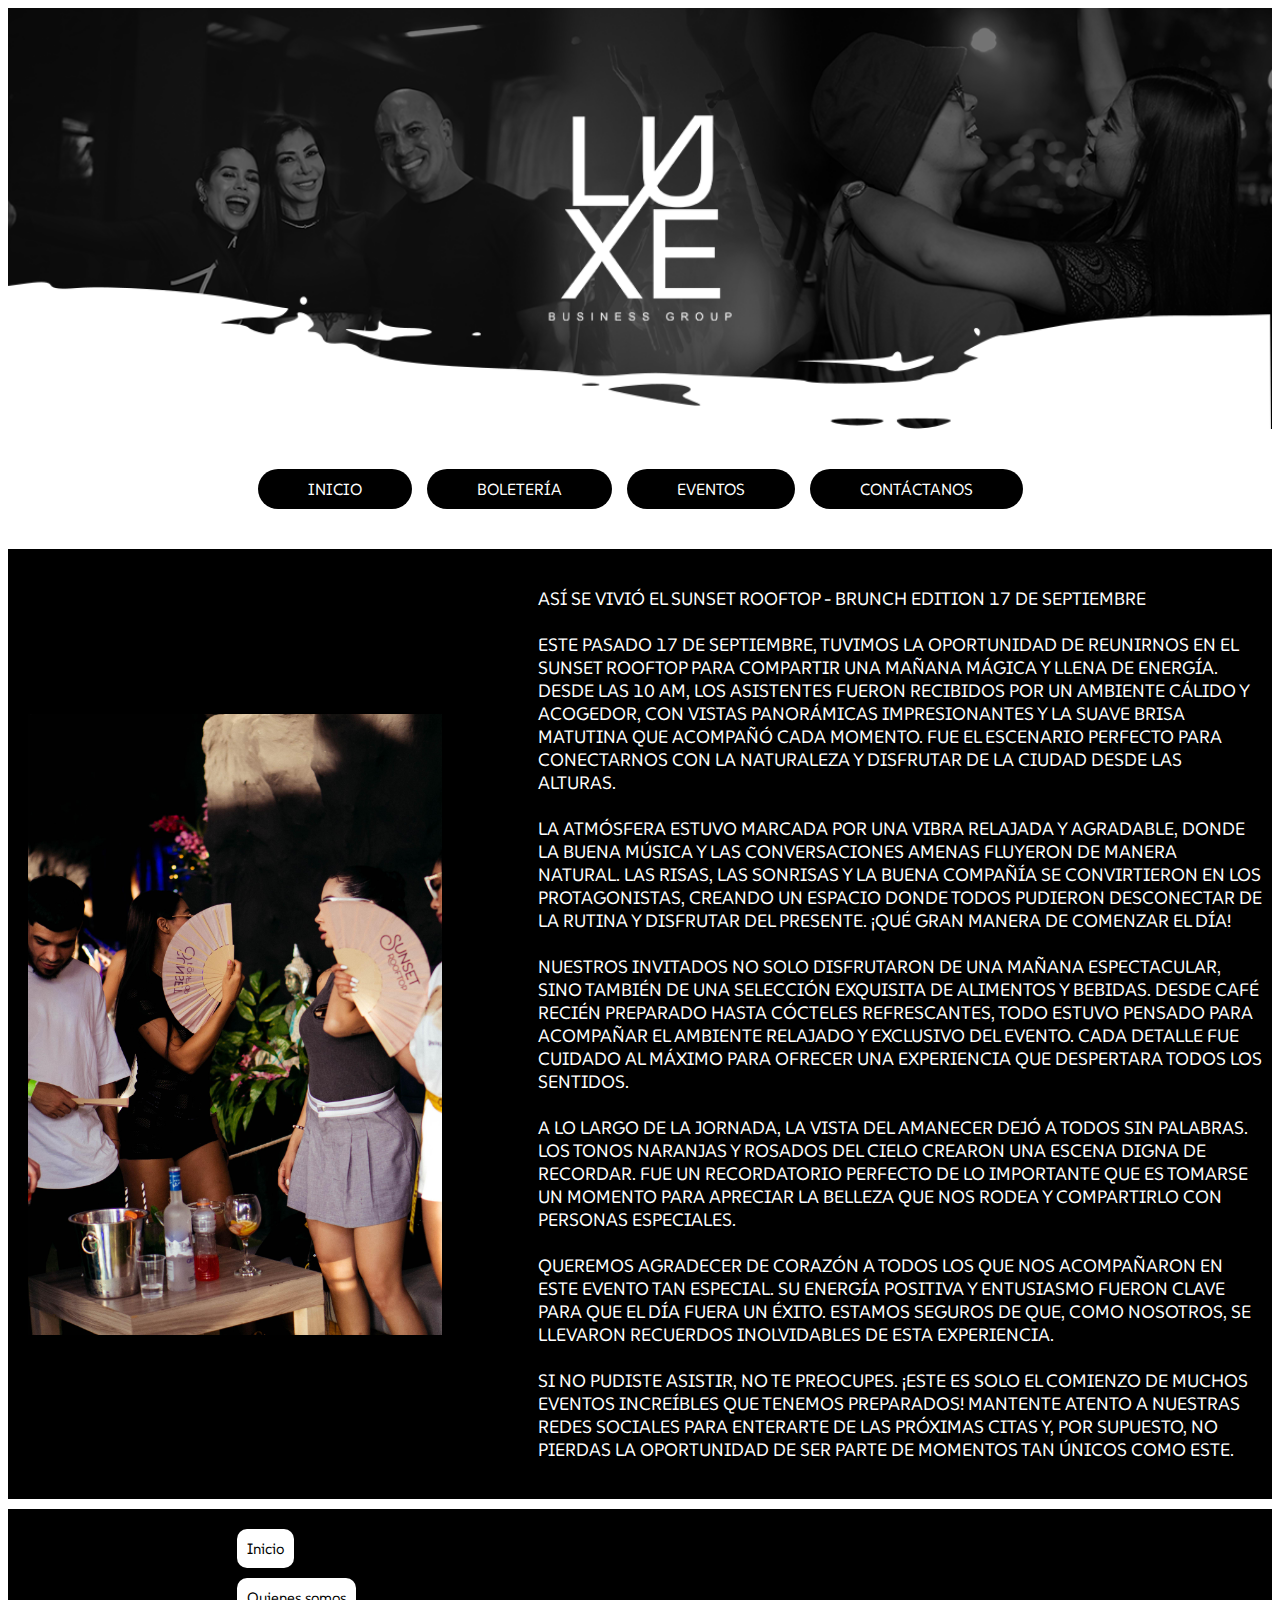
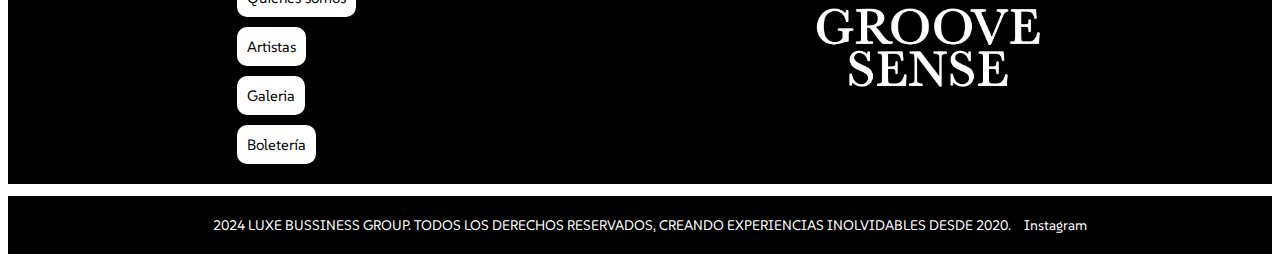
<file: articulo1.html>
<!DOCTYPE html>
<html lang="es">

<head>
    <meta charset="UTF-8">
    <meta name="viewport" content="width=device-width, initial-scale=1.0">
    <meta http-equiv="X-UA-Compatible" content="IE=edge">
    <link rel="icon" type="image/png" href="../images/grooven.png"> <!-- ESTO ES PARA PONER ICONO EN LA PESTAÑA -->
    <link rel="stylesheet" href="../css/styles.css"> <!-- ESTO ES PARA ENLAZAR LA HOJA DE ESTILOS AL HTML -->
    <title>LUXE</title>
</head>

<body>
    <div class="poster">
        <img src="../images/header.png" alt="...">
    </div>

    <nav class="menu">
        <a href="index.html">INICIO</a>   
        <a href="ventaEntradas.html">BOLETERÍA</a>         
        <a href="eventos.html">EVENTOS</a>                
        <a href="contacto.html">CONTÁCTANOS</a>        
    </nav>

    <div class="primero">
        <section>
            <div class="images">
                <img class="img-art" src="../images/art1.jpg" alt="">                
            </div>
            <div>
            <p>
                Así se vivió el Sunset Rooftop - Brunch Edition 17 de septiembre
                <br>
                <br>
                Este pasado 17 de septiembre, tuvimos la oportunidad de reunirnos en el
                Sunset Rooftop para compartir una mañana mágica y llena de energía. Desde
                las 10 am, los asistentes fueron recibidos por un ambiente cálido y acogedor,
                con vistas panorámicas impresionantes y la suave brisa matutina que acompañó
                cada momento. Fue el escenario perfecto para conectarnos con la naturaleza y
                disfrutar de la ciudad desde las alturas.
                <br>
                <br>
                La atmósfera estuvo marcada por una vibra relajada y agradable, donde la
                buena música y las conversaciones amenas fluyeron de manera natural.
                Las risas, las sonrisas y la buena compañía se convirtieron en los protagonistas,
                creando un espacio donde todos pudieron desconectar de la rutina y disfrutar del
                presente. ¡Qué gran manera de comenzar el día!
                <br>
                <br>
                Nuestros invitados no solo disfrutaron de una mañana espectacular, sino también
                de una selección exquisita de alimentos y bebidas. Desde café recién preparado
                hasta cócteles refrescantes, todo estuvo pensado para acompañar el ambiente
                relajado y exclusivo del evento. Cada detalle fue cuidado al máximo para ofrecer
                una experiencia que despertara todos los sentidos.
                <br>
                <br>
                A lo largo de la jornada, la vista del amanecer dejó a todos sin palabras.
                Los tonos naranjas y rosados del cielo crearon una escena digna de recordar.
                Fue un recordatorio perfecto de lo importante que es tomarse un momento para
                apreciar la belleza que nos rodea y compartirlo con personas especiales.
                <br>
                <br>
                Queremos agradecer de corazón a todos los que nos acompañaron en este evento
                tan especial. Su energía positiva y entusiasmo fueron clave para que el día
                fuera un éxito. Estamos seguros de que, como nosotros, se llevaron recuerdos
                inolvidables de esta experiencia.
                <br>
                <br>
                Si no pudiste asistir, no te preocupes. ¡Este es solo el comienzo de muchos
                eventos increíbles que tenemos preparados! Mantente atento a nuestras redes
                sociales para enterarte de las próximas citas y, por supuesto, no pierdas la
                oportunidad de ser parte de momentos tan únicos como este.
            </p>
        </section>
    </div>

    <footer class="top">
        <img src="../images/groove.png" alt="" />
        <div class="links">
            <div class="info">
                <a href="index.html" class="one">Inicio</a>
                <a href="quienes.html" class="two">Quienes somos</a>
                <a href="artistas.html" class="two">Artistas</a>
                <a href="galeria.html" class="one">Galeria</a>
                <a href="ventaEntradas.html" class="one">Boletería</a>
            </div>
        </div>
    </footer>

    <footer class="bottom">
        <div class="legal">
            <span>2024 LUXE BUSSINESS GROUP. TODOS LOS DERECHOS RESERVADOS, CREANDO EXPERIENCIAS INOLVIDABLES DESDE
                2020. </span>
            <a href=""><span>Instagram</span></a>
        </div>
    </footer>
</body>

</html>
</file>
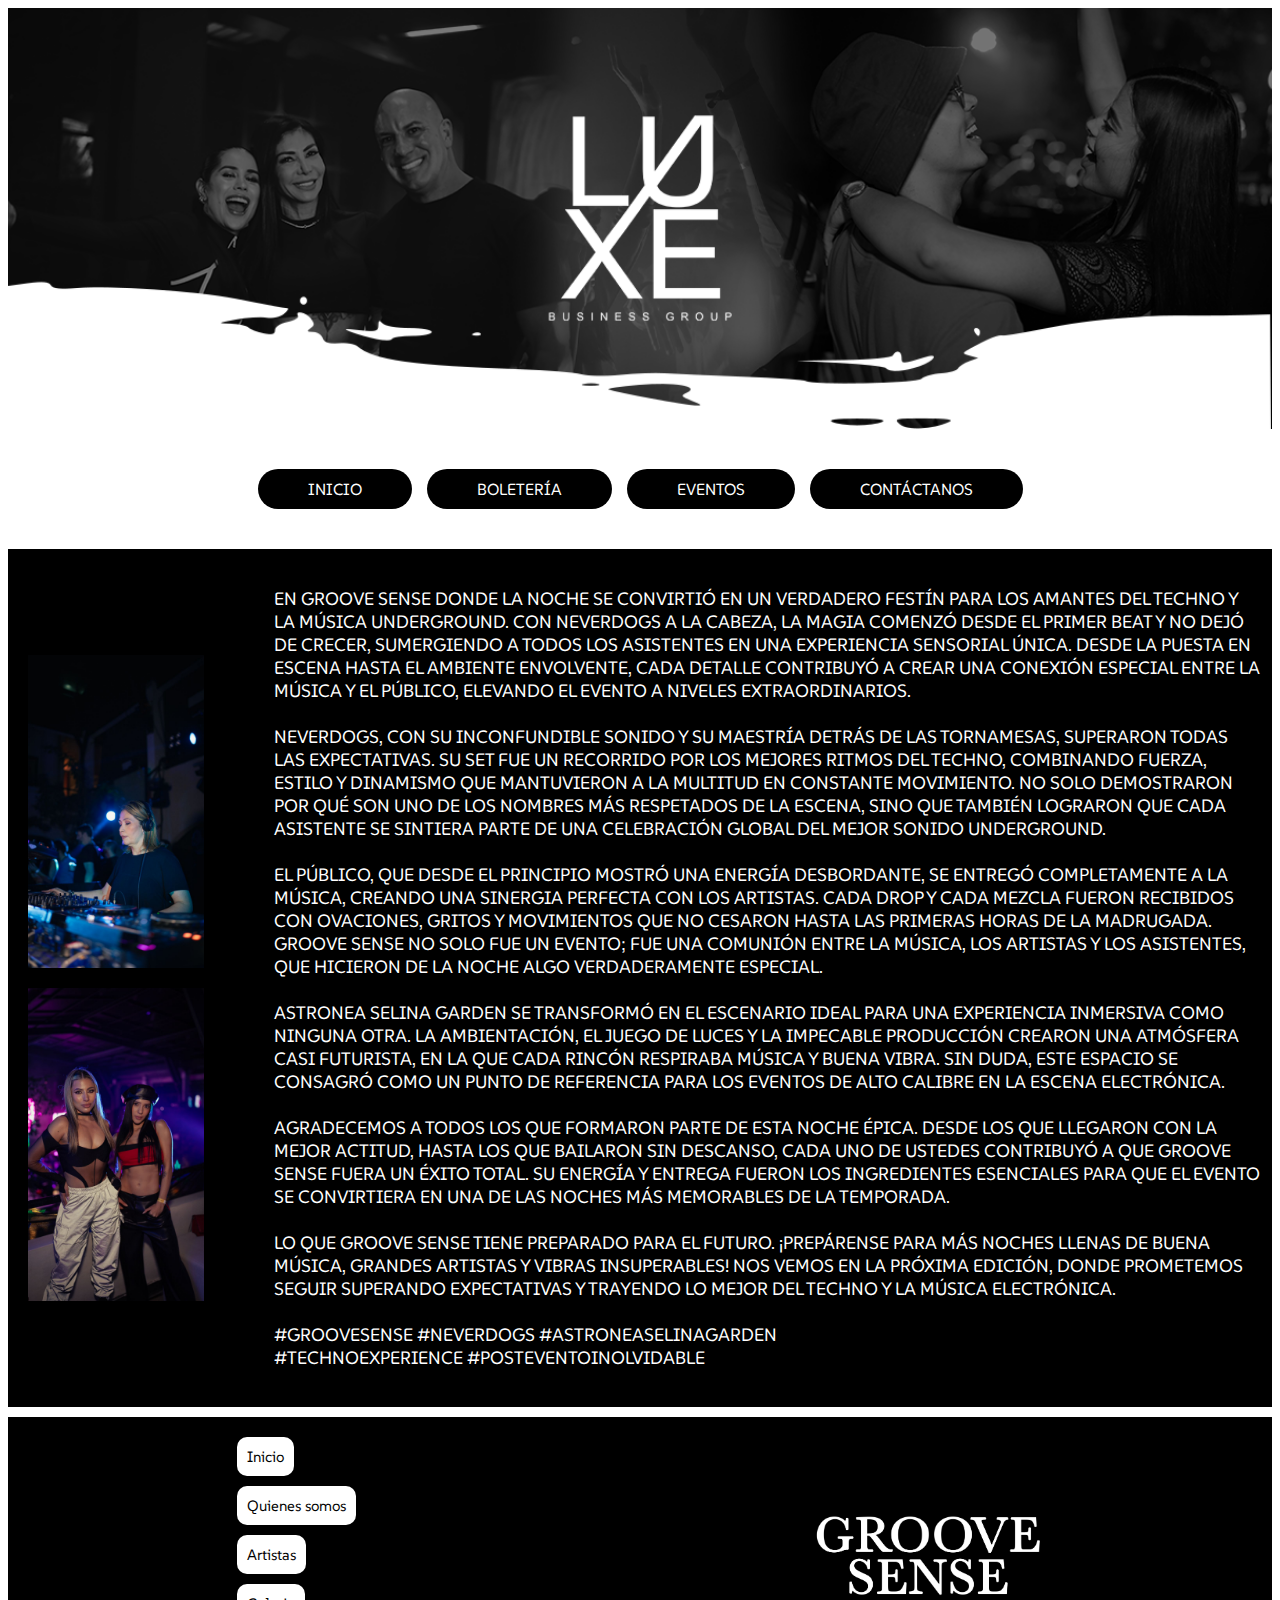
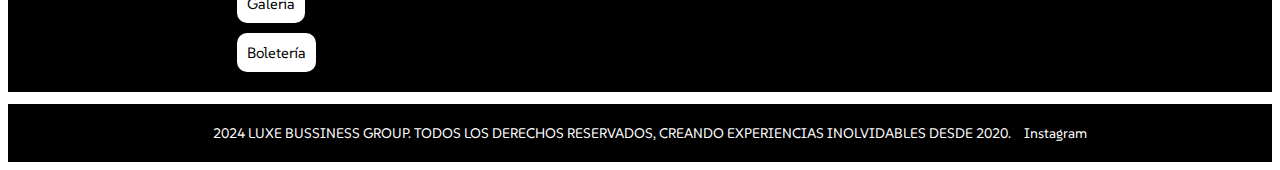
<file: articulo2.html>
<!DOCTYPE html>
<html lang="es">

<head>
    <meta charset="UTF-8">
    <meta name="viewport" content="width=device-width, initial-scale=1.0">
    <meta http-equiv="X-UA-Compatible" content="IE=edge">
    <link rel="icon" type="image/png" href="../images/grooven.png"> <!-- ESTO ES PARA PONER ICONO EN LA PESTAÑA -->
    <link rel="stylesheet" href="../css/styles.css"> <!-- ESTO ES PARA ENLAZAR LA HOJA DE ESTILOS AL HTML -->
    <title>LUXE</title>
</head>

<body>
    <div class="poster">
        <img src="../images/header.png" alt="...">
    </div>
    
    <nav class="menu">
        <a href="index.html">INICIO</a>   
        <a href="ventaEntradas.html">BOLETERÍA</a>             
        <a href="eventos.html">EVENTOS</a>                
        <a href="contacto.html">CONTÁCTANOS</a>        
    </nav>

    <div class="primero">
        <section>
            <div class="images">
                <img class="img-art" src="../images/art2.jpg" alt="">
                <img class="img-art" src="../images/art22.jpg" alt="">
            </div>
            <div>
            <p>                
                En Groove Sense donde la noche se convirtió en un verdadero festín para los
                amantes del techno y la música underground. Con NEVERDOGS a la cabeza, la
                magia comenzó desde el primer beat y no dejó de crecer, sumergiendo a todos
                los asistentes en una experiencia sensorial única. Desde la puesta en escena
                hasta el ambiente envolvente, cada detalle contribuyó a crear una conexión
                especial entre la música y el público, elevando el evento a niveles extraordinarios.
                <br />
                <br />
                NEVERDOGS, con su inconfundible sonido y su maestría detrás de las tornamesas,
                superaron todas las expectativas. Su set fue un recorrido por los mejores ritmos
                del techno, combinando fuerza, estilo y dinamismo que mantuvieron a la multitud
                en constante movimiento. No solo demostraron por qué son uno de los nombres más
                respetados de la escena, sino que también lograron que cada asistente se sintiera
                parte de una celebración global del mejor sonido underground.
                <br />
                <br />
                El público, que desde el principio mostró una energía desbordante, se entregó
                completamente a la música, creando una sinergia perfecta con los artistas. Cada
                drop y cada mezcla fueron recibidos con ovaciones, gritos y movimientos que no
                cesaron hasta las primeras horas de la madrugada. Groove Sense no solo fue un
                evento; fue una comunión entre la música, los artistas y los asistentes, que
                hicieron de la noche algo verdaderamente especial.
                <br />
                <br />
                Astronea Selina Garden se transformó en el escenario ideal para una experiencia
                inmersiva como ninguna otra. La ambientación, el juego de luces y la impecable
                producción crearon una atmósfera casi futurista, en la que cada rincón respiraba
                música y buena vibra. Sin duda, este espacio se consagró como un punto de
                referencia para los eventos de alto calibre en la escena electrónica.
                <br />
                <br />
                Agradecemos a todos los que formaron parte de esta noche épica. Desde los que
                llegaron con la mejor actitud, hasta los que bailaron sin descanso, cada uno de
                ustedes contribuyó a que Groove Sense fuera un éxito total. Su energía y entrega
                fueron los ingredientes esenciales para que el evento se convirtiera en una de
                las noches más memorables de la temporada.
                <br />
                <br />
                Lo que Groove Sense tiene preparado para el futuro. ¡Prepárense para más noches
                llenas de buena música, grandes artistas y vibras insuperables! Nos vemos en la
                próxima edición, donde prometemos seguir superando expectativas y trayendo lo mejor
                del techno y la música electrónica.
                <br />
                <br />
                #Groovesense #Neverdogs #AstroneaSelinaGarden
                <br />
                #TechnoExperience #PostEventoInolvidable
            </p>
        </section>
    </div>

    <footer class="top">
        <img src="../images/groove.png" alt="" />
        <div class="links">
            <div class="info">
                <a href="index.html" class="one">Inicio</a>
                <a href="quienes.html" class="two">Quienes somos</a>
                <a href="artistas.html" class="two">Artistas</a>
                <a href="galeria.html" class="one">Galeria</a>
                <a href="ventaEntradas.html" class="one">Boletería</a>
            </div>
        </div>
    </footer>

    <footer class="bottom">
        <div class="legal">
            <span>2024 LUXE BUSSINESS GROUP. TODOS LOS DERECHOS RESERVADOS, CREANDO EXPERIENCIAS INOLVIDABLES DESDE
                2020. </span>
            <a href=""><span>Instagram</span></a>
        </div>
    </footer>

</body>

</html>
</file>
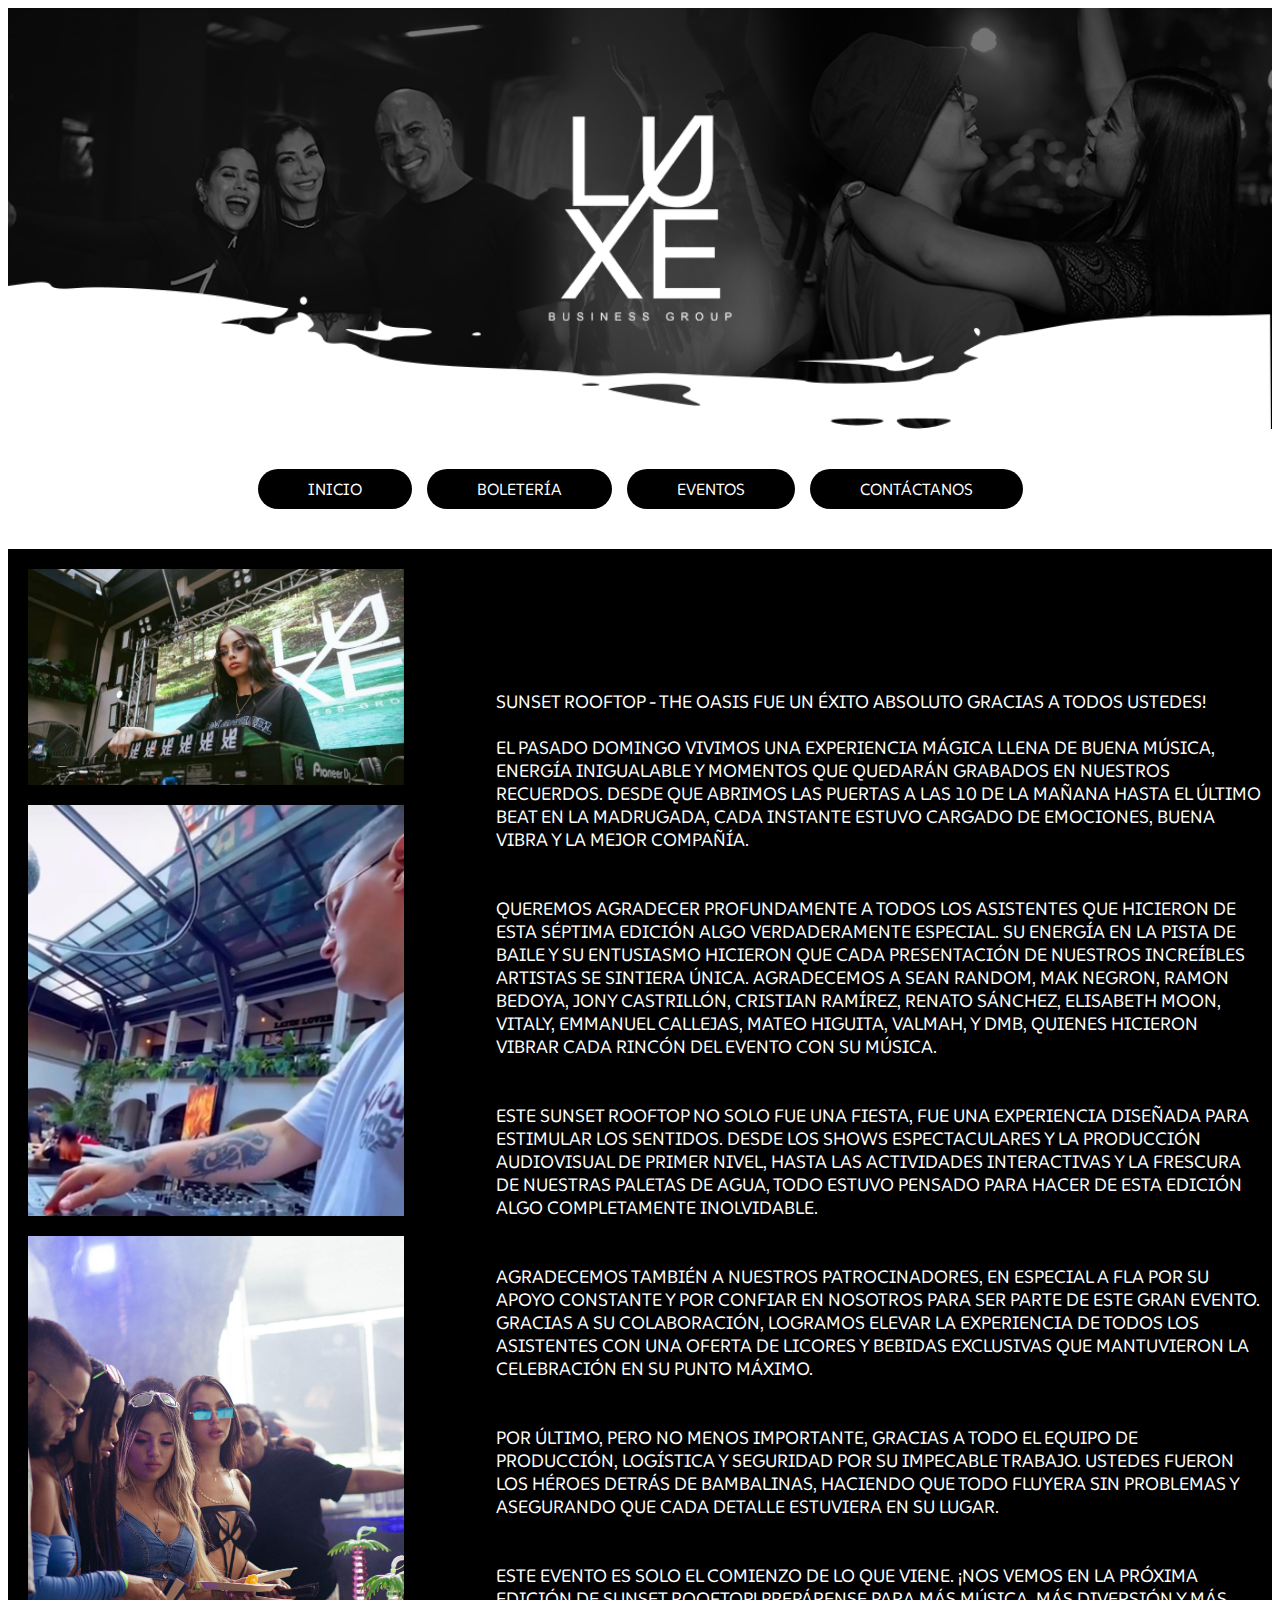
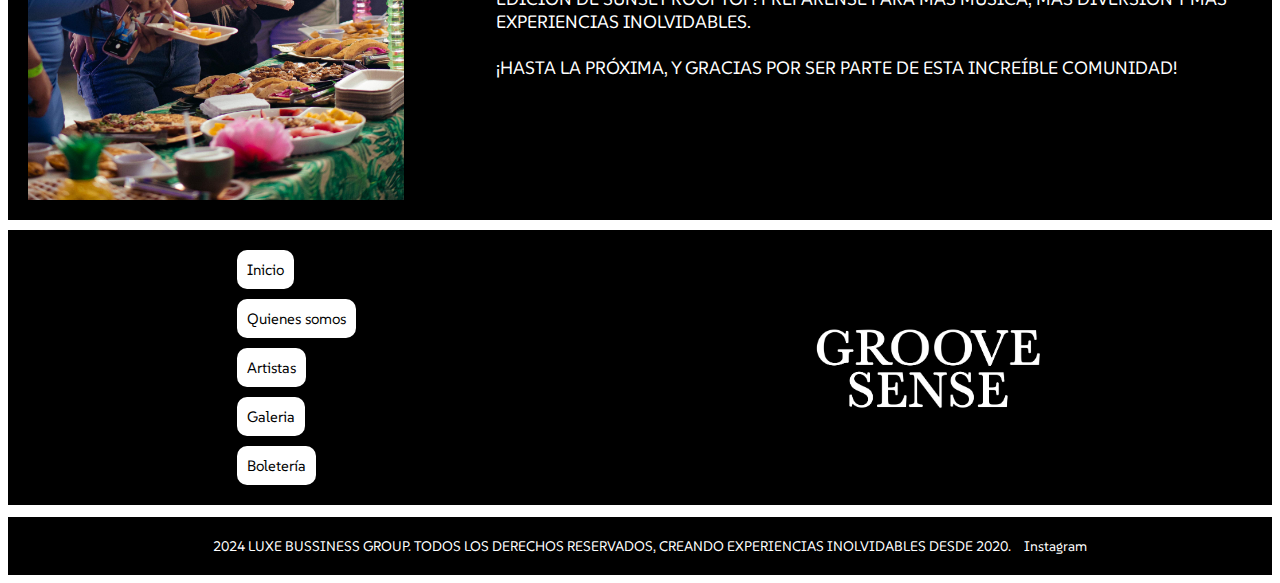
<file: articulo3.html>
<!DOCTYPE html>
<html lang="es">

<head>
    <meta charset="UTF-8">
    <meta name="viewport" content="width=device-width, initial-scale=1.0">
    <meta http-equiv="X-UA-Compatible" content="IE=edge">
    <link rel="icon" type="image/png" href="../images/grooven.png"> <!-- ESTO ES PARA PONER ICONO EN LA PESTAÑA -->
    <link rel="stylesheet" href="../css/styles.css"> <!-- ESTO ES PARA ENLAZAR LA HOJA DE ESTILOS AL HTML -->
    <title>LUXE</title>
</head>

<body>
    <div class="poster">
        <img src="../images/header.png" alt="...">
    </div>
    <nav class="menu">
        <a href="index.html">INICIO</a>
        <a href="ventaEntradas.html">BOLETERÍA</a>        
        <a href="eventos.html">EVENTOS</a>        
        <a href="contacto.html">CONTÁCTANOS</a>
    </nav>

    <div class="primero">
        <section>
            <div class="images">
                <img class="img-art" src="../images/art3.jpg" alt="">
                <img class="img-art" src="../images/art33.jpg" alt="">
                <img class="img-art" src="../images/art333.jpg" alt="">
            </div>
            <div>
            <p>              
                Sunset Rooftop - The Oasis fue un éxito absoluto gracias a todos ustedes!
                <br />
                <br />
                El pasado domingo vivimos una experiencia mágica llena de buena música, energía
                inigualable y momentos que quedarán grabados en nuestros recuerdos. Desde que
                abrimos las puertas a las 10 de la mañana hasta el último beat en la madrugada,
                cada instante estuvo cargado de emociones, buena vibra y la mejor compañía.
                <br />
                <br />
                <br/>
                Queremos agradecer profundamente a todos los asistentes que hicieron de esta
                séptima edición algo verdaderamente especial. Su energía en la pista de baile
                y su entusiasmo hicieron que cada presentación de nuestros increíbles artistas
                se sintiera única. Agradecemos a Sean Random, Mak Negron, Ramon Bedoya, Jony
                Castrillón, Cristian Ramírez, Renato Sánchez, Elisabeth Moon, Vitaly, Emmanuel
                Callejas, Mateo Higuita, Valmah, y Dmb, quienes hicieron vibrar cada rincón del
                evento con su música.
                <br />
                <br />
                <br/>
                Este Sunset Rooftop no solo fue una fiesta, fue una experiencia diseñada para
                estimular los sentidos. Desde los shows espectaculares y la producción audiovisual
                de primer nivel, hasta las actividades interactivas y la frescura de nuestras
                paletas de agua, todo estuvo pensado para hacer de esta edición algo completamente
                inolvidable.
                <br />
                <br />
                <br/>
                Agradecemos también a nuestros patrocinadores, en especial a FLA por su apoyo
                constante y por confiar en nosotros para ser parte de este gran evento. Gracias
                a su colaboración, logramos elevar la experiencia de todos los asistentes con
                una oferta de licores y bebidas exclusivas que mantuvieron la celebración en su
                punto máximo.
                <br />
                <br />
                <br/>
                Por último, pero no menos importante, gracias a todo el equipo de producción,
                logística y seguridad por su impecable trabajo. Ustedes fueron los héroes detrás
                de bambalinas, haciendo que todo fluyera sin problemas y asegurando que cada
                detalle estuviera en su lugar.
                <br />
                <br />
                <br/>
                Este evento es solo el comienzo de lo que viene. ¡Nos vemos en la próxima edición
                de Sunset Rooftop! Prepárense para más música, más diversión y más experiencias
                inolvidables.
                <br />
                <br />
                ¡Hasta la próxima, y gracias por ser parte de esta increíble comunidad!
            </p>
        </section>
    </div>

    <footer class="top">
        <img src="../images/groove.png" alt="" />
        <div class="links">
            <div class="info">
                <a href="index.html" class="one">Inicio</a>
                <a href="quienes.html" class="two">Quienes somos</a>
                <a href="artistas.html" class="two">Artistas</a>
                <a href="galeria.html" class="one">Galeria</a>
                <a href="ventaEntradas.html" class="one">Boletería</a>
            </div>
        </div>
    </footer>

    <footer class="bottom">
        <div class="legal">
            <span>2024 LUXE BUSSINESS GROUP. TODOS LOS DERECHOS RESERVADOS, CREANDO EXPERIENCIAS INOLVIDABLES DESDE
                2020. </span>
            <a href=""><span>Instagram</span></a>
        </div>
    </footer>
</body>
</html>
</file>
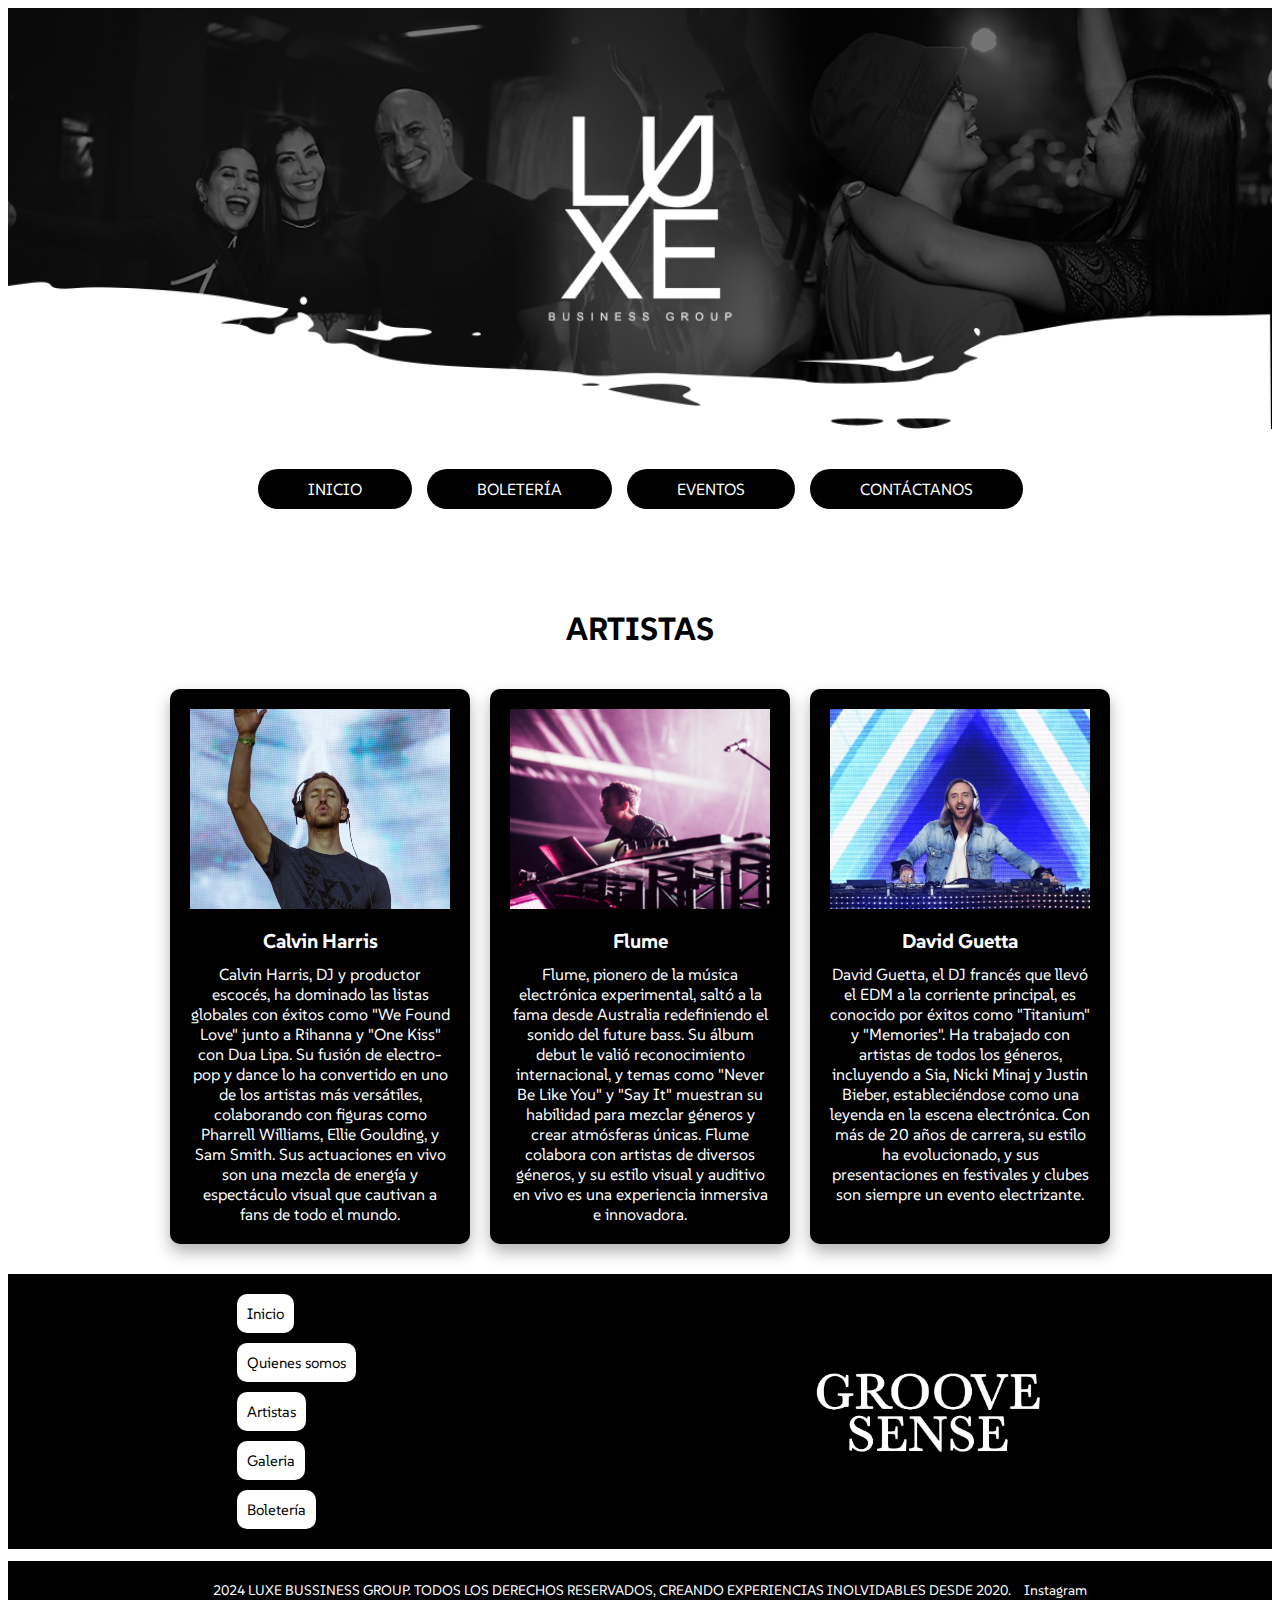
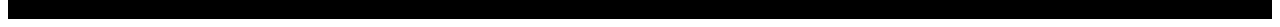
<file: artistas.html>
<!DOCTYPE html>
<html lang="es">

<head>
    <meta charset="UTF-8">
    <meta name="viewport" content="width=device-width, initial-scale=1.0">
    <meta http-equiv="X-UA-Compatible" content="IE=edge">
    <link rel="icon" type="image/png" href="../images/grooven.png"> <!-- ESTO ES PARA PONER ICONO EN LA PESTAÑA -->
    <link rel="stylesheet" href="../css/styles.css"> <!-- ESTO ES PARA ENLAZAR LA HOJA DE ESTILOS AL HTML -->
    <title>LUXE</title>
</head>

<body>
    <div class="poster">
        <img src="../images/header.png" alt="...">
    </div>

    <nav class="menu">
        <a href="index.html">INICIO</a>
        <a href="ventaEntradas.html">BOLETERÍA</a>        
        <a href="eventos.html">EVENTOS</a>        
        <a href="contacto.html">CONTÁCTANOS</a>
    </nav>

    <div class="artistas">
        <h1 class="segundo">ARTISTAS</h1>
        <div class="carta">
            <img src="../images/calvinharrisart.jpg" alt="CalvinH">
            <h3>Calvin Harris</h3>
            <p>Calvin Harris, DJ y productor escocés, ha dominado las listas globales 
                con éxitos como "We Found Love" junto a Rihanna y "One Kiss" con Dua 
                Lipa. Su fusión de electro-pop y dance lo ha convertido en uno de los 
                artistas más versátiles, colaborando con figuras como Pharrell Williams,
                Ellie Goulding, y Sam Smith. Sus actuaciones en vivo son una mezcla de 
                energía y espectáculo visual que cautivan a fans de todo el mundo.</p>
        </div>

        <div class="carta">
            <img src="../images/flumeart.jpg" alt="Flume">
            <h3>Flume</h3>
            <p>Flume, pionero de la música electrónica experimental, saltó a la fama desde Australia redefiniendo el sonido del future bass. Su álbum debut le valió reconocimiento internacional, y temas como "Never Be Like You" y "Say It" muestran su habilidad para mezclar géneros y crear atmósferas únicas. Flume colabora con artistas de diversos géneros, y su estilo visual y auditivo en vivo es una experiencia inmersiva e innovadora.</p>
        </div>

        <div class="carta">
            <img src="../images/davidguettaart.jpg" alt="DavidGuetta">
            <h3>David Guetta</h3>
            <p>David Guetta, el DJ francés que llevó el EDM a la corriente principal, es conocido por éxitos como "Titanium" y "Memories". Ha trabajado con artistas de todos los géneros, incluyendo a Sia, Nicki Minaj y Justin Bieber, estableciéndose como una leyenda en la escena electrónica. Con más de 20 años de carrera, su estilo ha evolucionado, y sus presentaciones en festivales y clubes son siempre un evento electrizante.</p>
        </div>
    </div>

    <footer class="top">
        <img src="../images/groove.png" alt="" />
        <div class="links">
            <div class="info">
                <a href="index.html" class="one">Inicio</a>
                <a href="quienes.html" class="two">Quienes somos</a>
                <a href="artistas.html" class="two">Artistas</a>
                <a href="galeria.html" class="one">Galeria</a>
                <a href="ventaEntradas.html" class="one">Boletería</a>
            </div>
        </div>
    </footer>

    <footer class="bottom">
        <div class="legal">
            <span>2024 LUXE BUSSINESS GROUP. TODOS LOS DERECHOS RESERVADOS, CREANDO EXPERIENCIAS INOLVIDABLES DESDE
                2020. </span>
            <a href=""><span>Instagram</span></a>
        </div>
    </footer>
    </div>
</body>
</html>
</file>
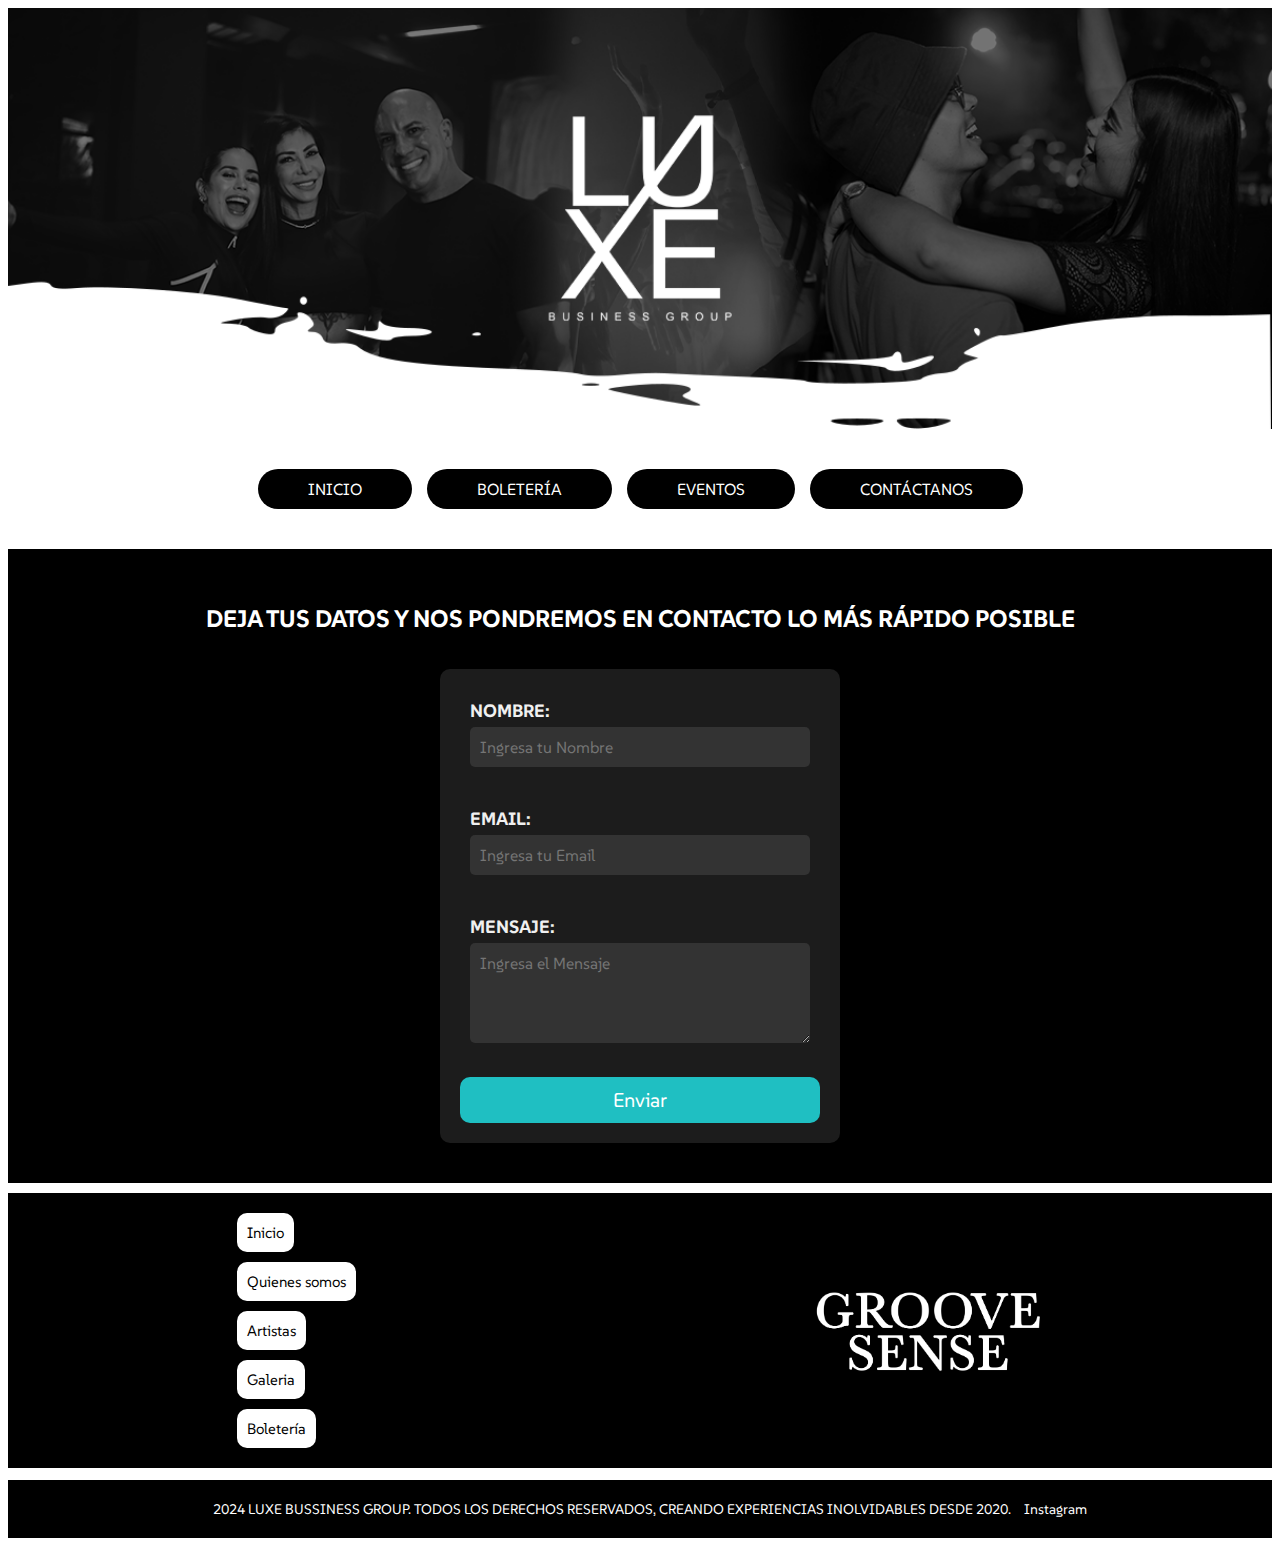
<file: contacto.html>
<!DOCTYPE html>
<html lang="es">

<head>
    <meta charset="UTF-8">
    <meta name="viewport" content="width=device-width, initial-scale=1.0">
    <meta http-equiv="X-UA-Compatible" content="IE=edge">
    <link rel="icon" type="image/png" href="../images/grooven.png"> <!-- ESTO ES PARA PONER ICONO EN LA PESTAÑA -->
    <link rel="stylesheet" href="../css/styles.css"> <!-- ESTO ES PARA ENLAZAR LA HOJA DE ESTILOS AL HTML -->
    <title>LUXE</title>
</head>

<body>
    <div class="poster">
        <img src="../images/header.png" alt="...">
    </div>

    <nav class="menu">
        <a href="index.html">INICIO</a>   
        <a href="ventaEntradas.html">BOLETERÍA</a>             
        <a href="eventos.html">EVENTOS</a>                
        <a href="contacto.html">CONTÁCTANOS</a>        
    </nav>
    
    <div class="primero">
        <h2>Deja tus datos y nos pondremos en contacto lo más rápido posible</h2>
        <form class="colorful-form">
            <div class="form-group">
                <label class="form-label" for="name">Nombre:</label>
                <input required="" placeholder="Ingresa tu Nombre" class="form-input" name="nombre" id="nombre"
                    type="text">
            </div>

            <div class="form-group">
                <label class="form-label" for="email">Email:</label>
                <input required="" placeholder="Ingresa tu Email" class="form-input" name="email" id="email"
                    type="email">
            </div>

            <div class="form-group">
                <label class="form-label" for="message">Mensaje:</label>
                <textarea required="" placeholder="Ingresa el Mensaje" class="form-input" name="mensaje"
                    id="mensaje"></textarea>
            </div>

            <button class="form-button" type="submit">Enviar</button>
        </form>
    </div>

    <footer class="top">
        <img src="../images/groove.png" alt="" />
        <div class="links">
            <div class="info">
                <a href="index.html" class="one">Inicio</a>
                <a href="quienes.html" class="two">Quienes somos</a>
                <a href="artistas.html" class="two">Artistas</a>
                <a href="galeria.html" class="one">Galeria</a>
                <a href="ventaEntradas.html" class="one">Boletería</a>
            </div>
        </div>
    </footer>

    <footer class="bottom">
        <div class="legal">
            <span>2024 LUXE BUSSINESS GROUP. TODOS LOS DERECHOS RESERVADOS, CREANDO EXPERIENCIAS INOLVIDABLES DESDE
                2020. </span>
            <a href=""><span>Instagram</span></a>
        </div>
    </footer>
</body>

</html>
</file>
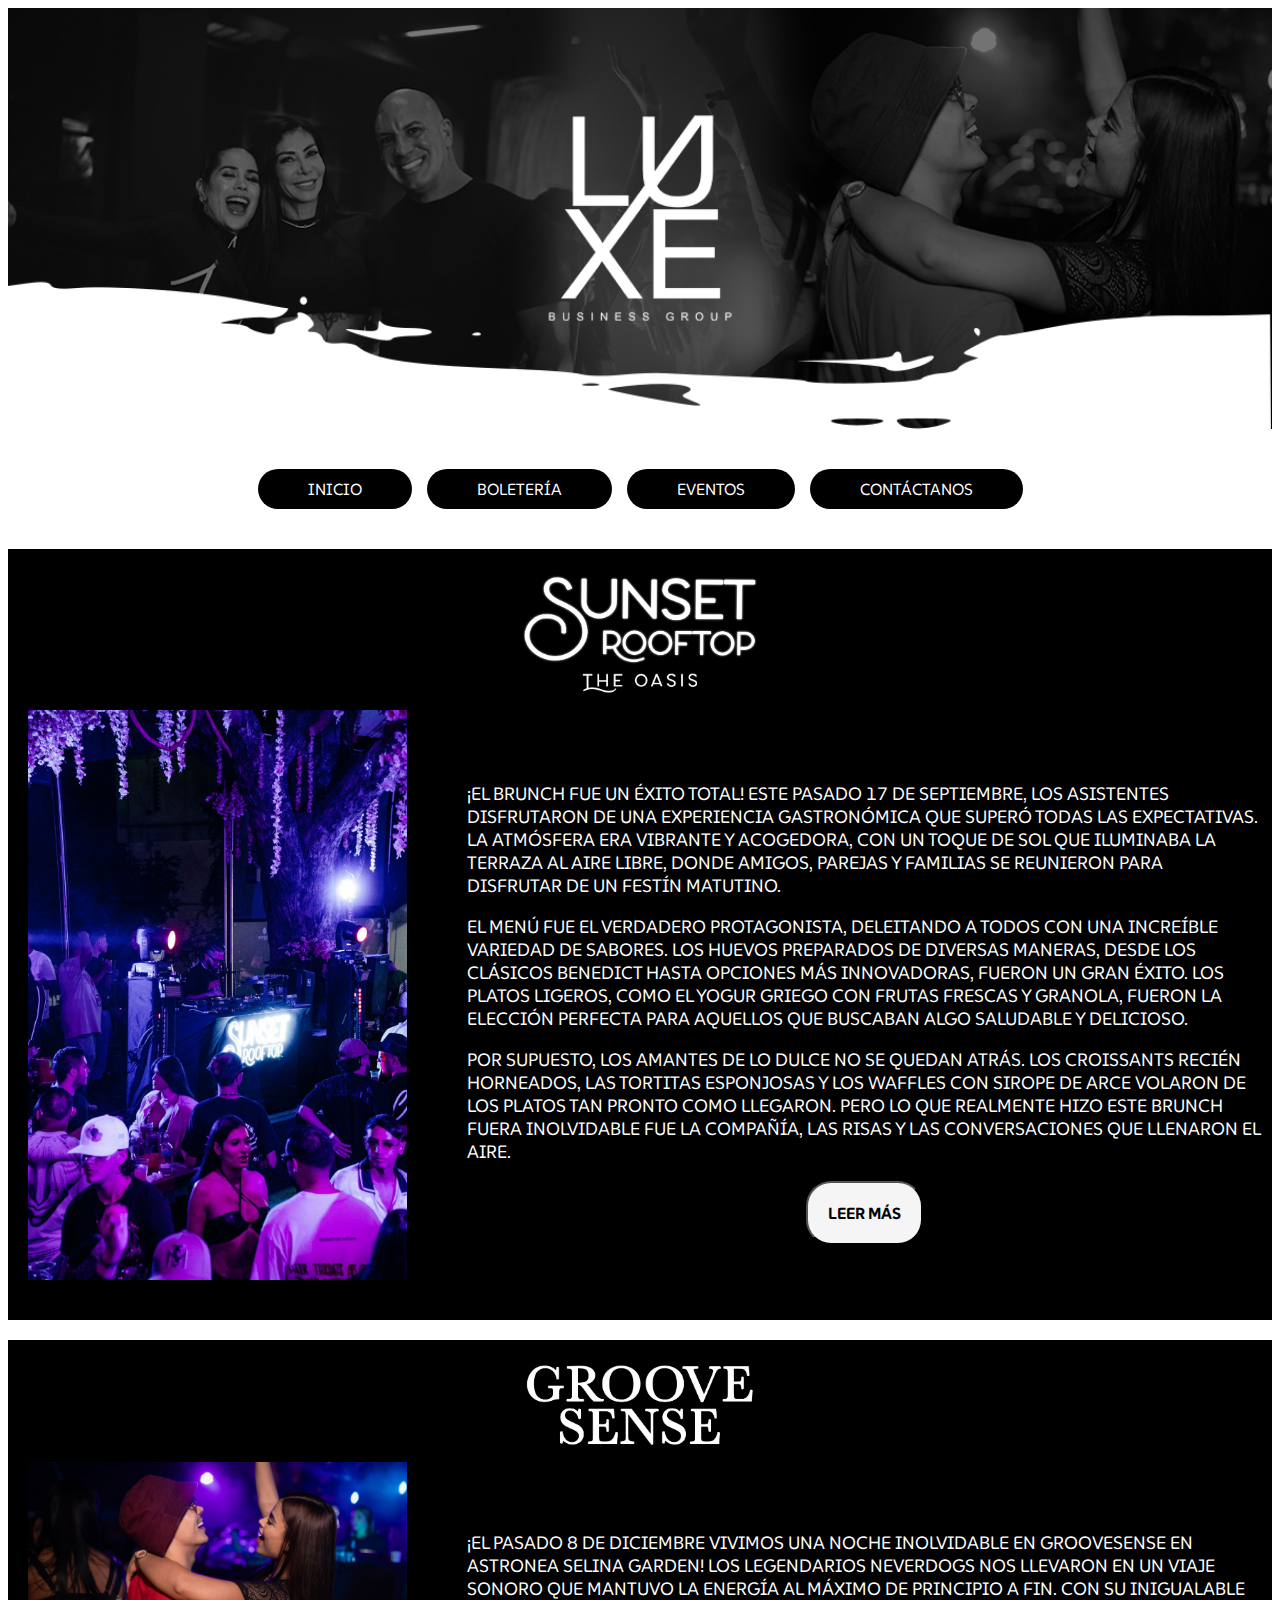
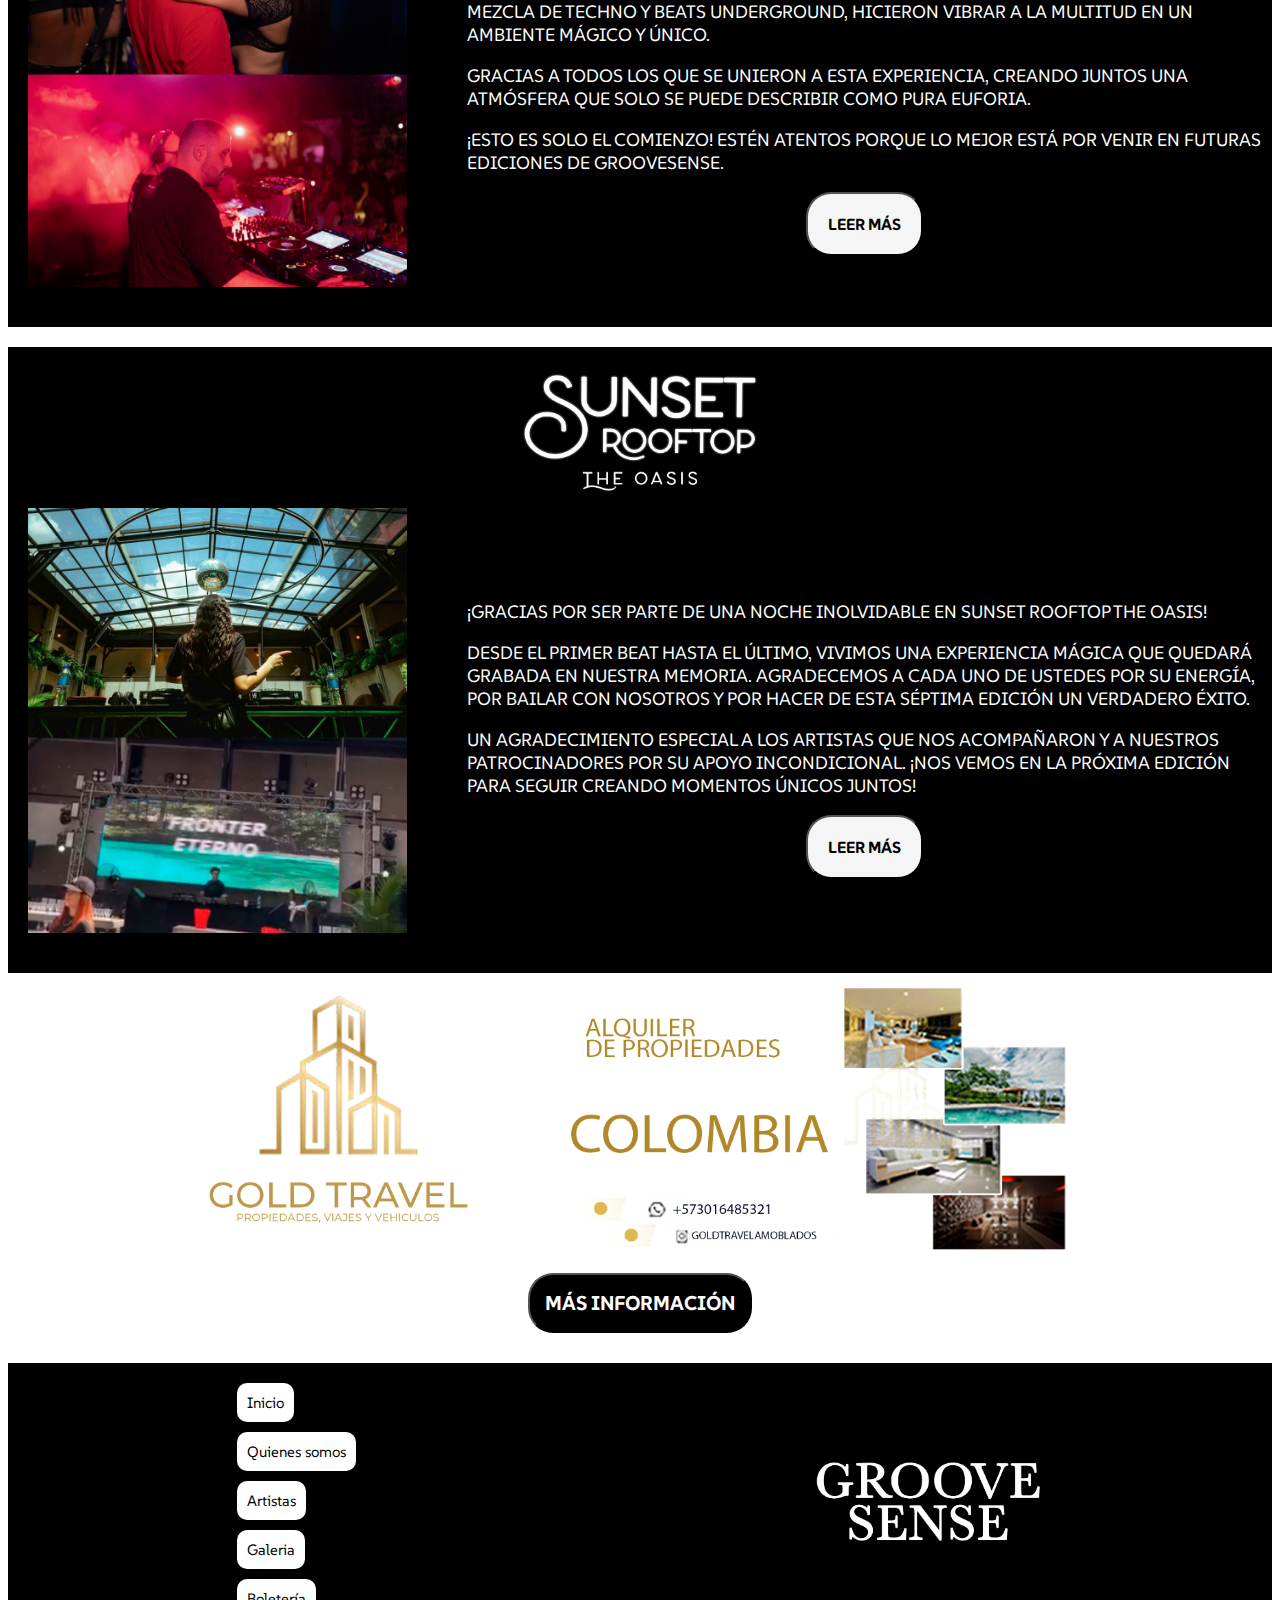
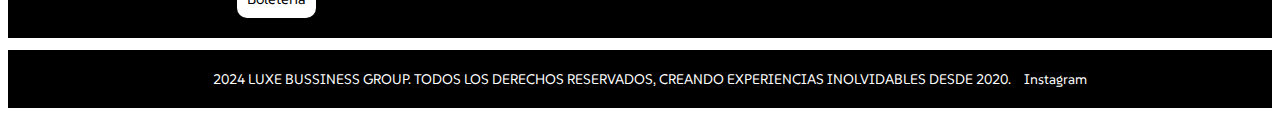
<file: eventos.html>
<!DOCTYPE html>
<html lang="es">

<head>
    <meta charset="UTF-8">
    <meta name="viewport" content="width=device-width, initial-scale=1.0">
    <meta http-equiv="X-UA-Compatible" content="IE=edge">    
    <link rel="icon" type="image/png" href="../images/grooven.png"> <!-- ESTO ES PARA PONER ICONO EN LA PESTAÑA -->
    <link rel="stylesheet" href="../css/styles.css"> <!-- ESTO ES PARA ENLAZAR LA HOJA DE ESTILOS AL HTML -->
    <title>LUXE</title>
</head>

<body>
    <div class="poster">
        <img src="../images/header.png" alt="...">
    </div>
    
    <nav class="menu">
        <a href="index.html">INICIO</a>   
        <a href="ventaEntradas.html">BOLETERÍA</a>             
        <a href="eventos.html">EVENTOS</a>                
        <a href="contacto.html">CONTÁCTANOS</a>        
    </nav>

    <div class="primero">  
        <img class="title" src="../images/sunsettypo.png" alt="">  
        <section>
            <img class="event" src="../images/sunsetroof.jpg" alt="">
            <div>
                <p>
                    ¡El brunch fue un éxito total! Este pasado 17 de septiembre, los asistentes
                    disfrutaron de una experiencia gastronómica que superó todas las
                    expectativas. La atmósfera era vibrante y acogedora, con un toque de sol que
                    iluminaba la terraza al aire libre, donde amigos, parejas y familias se
                    reunieron para disfrutar de un festín matutino.
                </p>
                <p>
                    El menú fue el verdadero protagonista, deleitando a todos con una
                    increíble variedad de sabores. Los huevos preparados de diversas maneras,
                    desde los clásicos Benedict hasta opciones más innovadoras, fueron un gran
                    éxito. Los platos ligeros, como el yogur griego con frutas frescas y granola,
                    fueron la elección perfecta para aquellos que buscaban algo
                    saludable y delicioso.
                </p>
                <p>
                    Por supuesto, los amantes de lo dulce no se quedan atrás. Los croissants
                    recién horneados, las tortitas esponjosas y los waffles con sirope de arce
                    volaron de los platos tan pronto como llegaron. Pero lo que realmente hizo
                    este brunch fuera inolvidable fue la compañía, las risas y las conversaciones
                    que llenaron el aire.
                </p>

                <a href="articulo1.html"><button class="btn">LEER MÁS</button></a>

            </div>
        </section>
    </div>

    <div class="primero">
        <img class="title" src="../images/groove.png" alt="">
        <section>
            <img class="event2" src="../images/neverdogs.jpg" alt="">
            <div>
            <p>
                ¡El pasado 8 de diciembre vivimos una noche inolvidable en Groovesense en
                Astronea Selina Garden! Los legendarios NEVERDOGS nos llevaron en un viaje
                sonoro que mantuvo la energía al máximo de principio a fin. Con su inigualable
                mezcla de techno y beats underground, hicieron vibrar a la multitud en un
                ambiente mágico y único.
                </p>
                <p>
                Gracias a todos los que se unieron a esta experiencia, creando juntos una
                atmósfera que solo se puede describir como pura euforia.
                <p>
                ¡Esto es solo el comienzo! Estén atentos porque lo mejor está por venir
                en futuras ediciones de Groovesense.
            </p>

            <a href="articulo2.html"><button class="btn">LEER MÁS</button></a>
        </section>
    </div>

    <div class="primero">   
        <img class="title" src="../images/sunsettypo.png" alt="">      
        <section>
            <img class="event2" src="../images/SUNSET_EVENTOS3.jpg" alt="">
            <div>
            <p>
                ¡Gracias por ser parte de una noche inolvidable en SUNSET ROOFTOP The Oasis!
            </p>
                <p>
                Desde el primer beat hasta el último, vivimos una experiencia mágica
                que quedará grabada en nuestra memoria. Agradecemos a cada uno de ustedes
                por su energía, por bailar con nosotros y por hacer de esta séptima edición
                un verdadero éxito.
            </p>
                <p>
                Un agradecimiento especial a los artistas que nos acompañaron y a nuestros
                patrocinadores por su apoyo incondicional. ¡Nos vemos en la próxima edición
                para seguir creando momentos únicos juntos!
            </p>

            <a href="articulo3.html"><button class="btn">LEER MÁS</button></a>
        </section>
    </div>

    <div class="publicidad">
        <img src="../images/anuncio.png" alt="">
        <a href="https://www.instagram.com/goldtravel_col/"><button class="btn">MÁS INFORMACIÓN</button></a>
    </div>

    <footer class="top">
        <img src="../images/groove.png" alt="" />
        <div class="links">
            <div class="info">
                <a href="index.html" class="one">Inicio</a>
                <a href="quienes.html" class="two">Quienes somos</a>
                <a href="artistas.html" class="two">Artistas</a>
                <a href="galeria.html" class="one">Galeria</a>
                <a href="ventaEntradas.html" class="one">Boletería</a>
            </div>
        </div>
    </footer>

    <footer class="bottom">
        <div class="legal">
            <span>2024 LUXE BUSSINESS GROUP. TODOS LOS DERECHOS RESERVADOS, CREANDO EXPERIENCIAS INOLVIDABLES DESDE
                2020. </span>
            <a href=""><span>Instagram</span></a>
        </div>
    </footer>
</body>

</html>
</file>
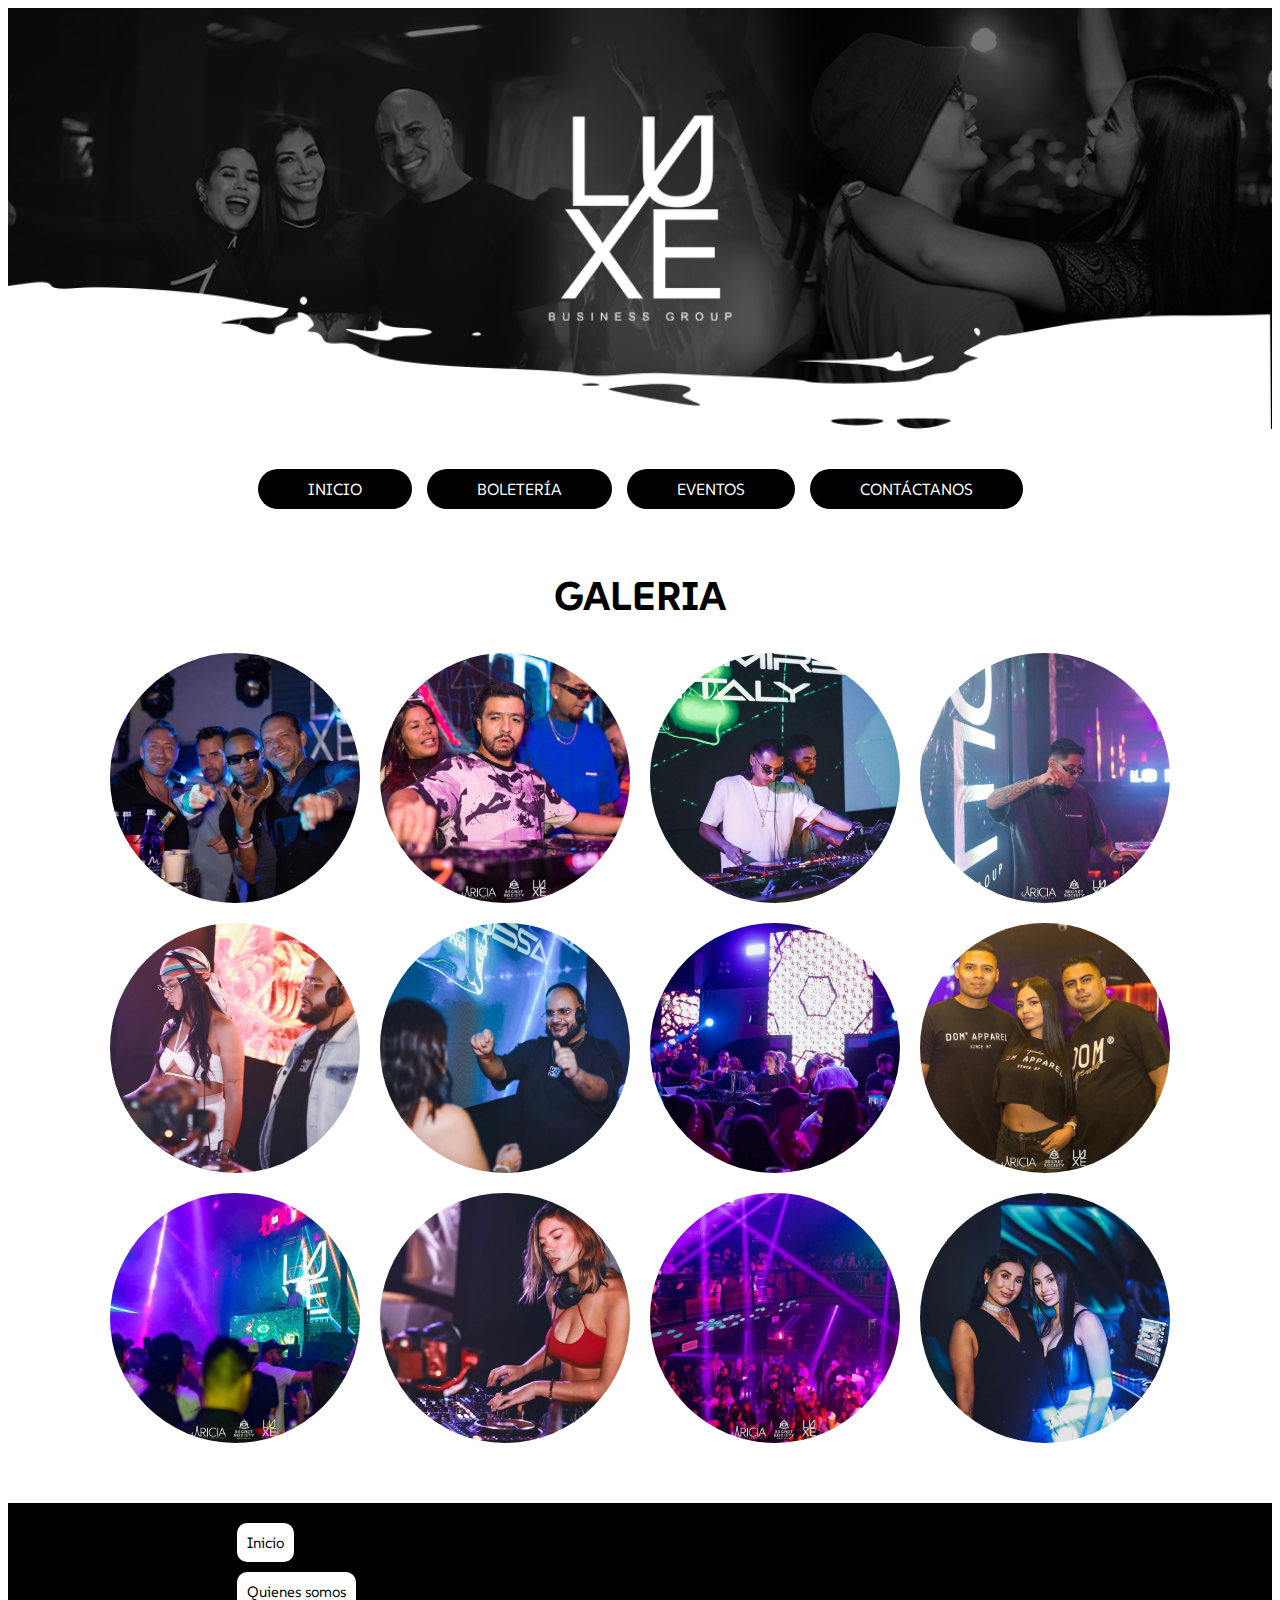
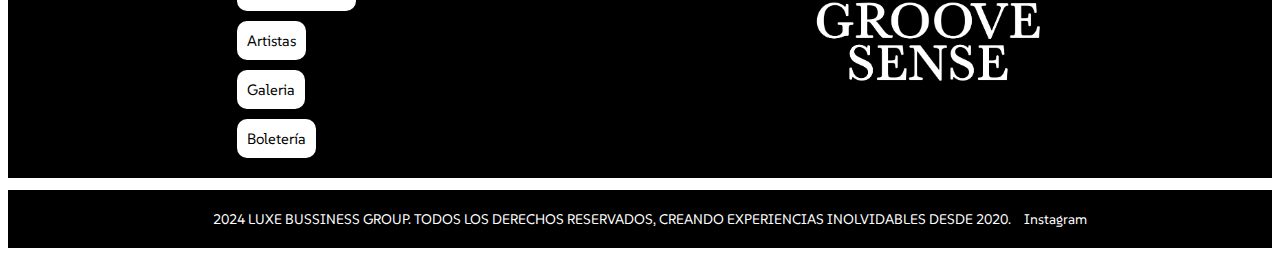
<file: galeria.html>
<!DOCTYPE html>
<html lang="es">

<head>
    <meta charset="UTF-8">
    <meta name="viewport" content="width=device-width, initial-scale=1.0">
    <meta http-equiv="X-UA-Compatible" content="IE=edge">
    <link rel="icon" type="image/png" href="grooven.png" /> <!-- ESTO ES PARA PONER ICONO EN LA PESTAÑA -->
    <link rel="stylesheet" href="../css/styles.css"> <!-- ESTO ES PARA ENLAZAR LA HOJA DE ESTILOS AL HTML -->
    <title>LUXE</title>
</head>

<body>
    <div class="poster">
        <img src="../images/header.png" alt="...">
    </div>

    <nav class="menu">
        <a href="index.html">INICIO</a>   
        <a href="ventaEntradas.html">BOLETERÍA</a>             
        <a href="eventos.html">EVENTOS</a>                
        <a href="contacto.html">CONTÁCTANOS</a>        
    </nav>

    <div class="publicidad">
        <h1>GALERIA</h1>
        <div class="galeria">
            <img src="../images/galery/1.jpg" alt="">
            <img src="../images/galery/2.jpg" alt="">
            <img src="../images/galery/3.jpg" alt="">
            <img src="../images/galery/4.jpg" alt="">
            <img src="../images/galery/5.jpg" alt="">
            <img src="../images/galery/6.jpg" alt="">
            <img src="../images/galery/7.jpg" alt="">
            <img src="../images/galery/8.jpg" alt="">
            <img src="../images/galery/9.jpg" alt="">
            <img src="../images/galery/10.jpg" alt="">
            <img src="../images/galery/11.jpg" alt="">
            <img src="../images/galery/12.jpg" alt="">
        </div>
    </div>

    <footer class="top">
        <img src="../images/groove.png" alt="" />
        <div class="links">
            <div class="info">
                <a href="index.html" class="one">Inicio</a>
                <a href="quienes.html" class="two">Quienes somos</a>
                <a href="artistas.html" class="two">Artistas</a>
                <a href="galeria.html" class="one">Galeria</a>
                <a href="ventaEntradas.html" class="one">Boletería</a>
            </div>
        </div>
    </footer>

    <footer class="bottom">
        <div class="legal">
            <span>2024 LUXE BUSSINESS GROUP. TODOS LOS DERECHOS RESERVADOS, CREANDO EXPERIENCIAS INOLVIDABLES DESDE
                2020. </span>
            <a href=""><span>Instagram</span></a>
        </div>
    </footer>
</body>
</html>
</file>
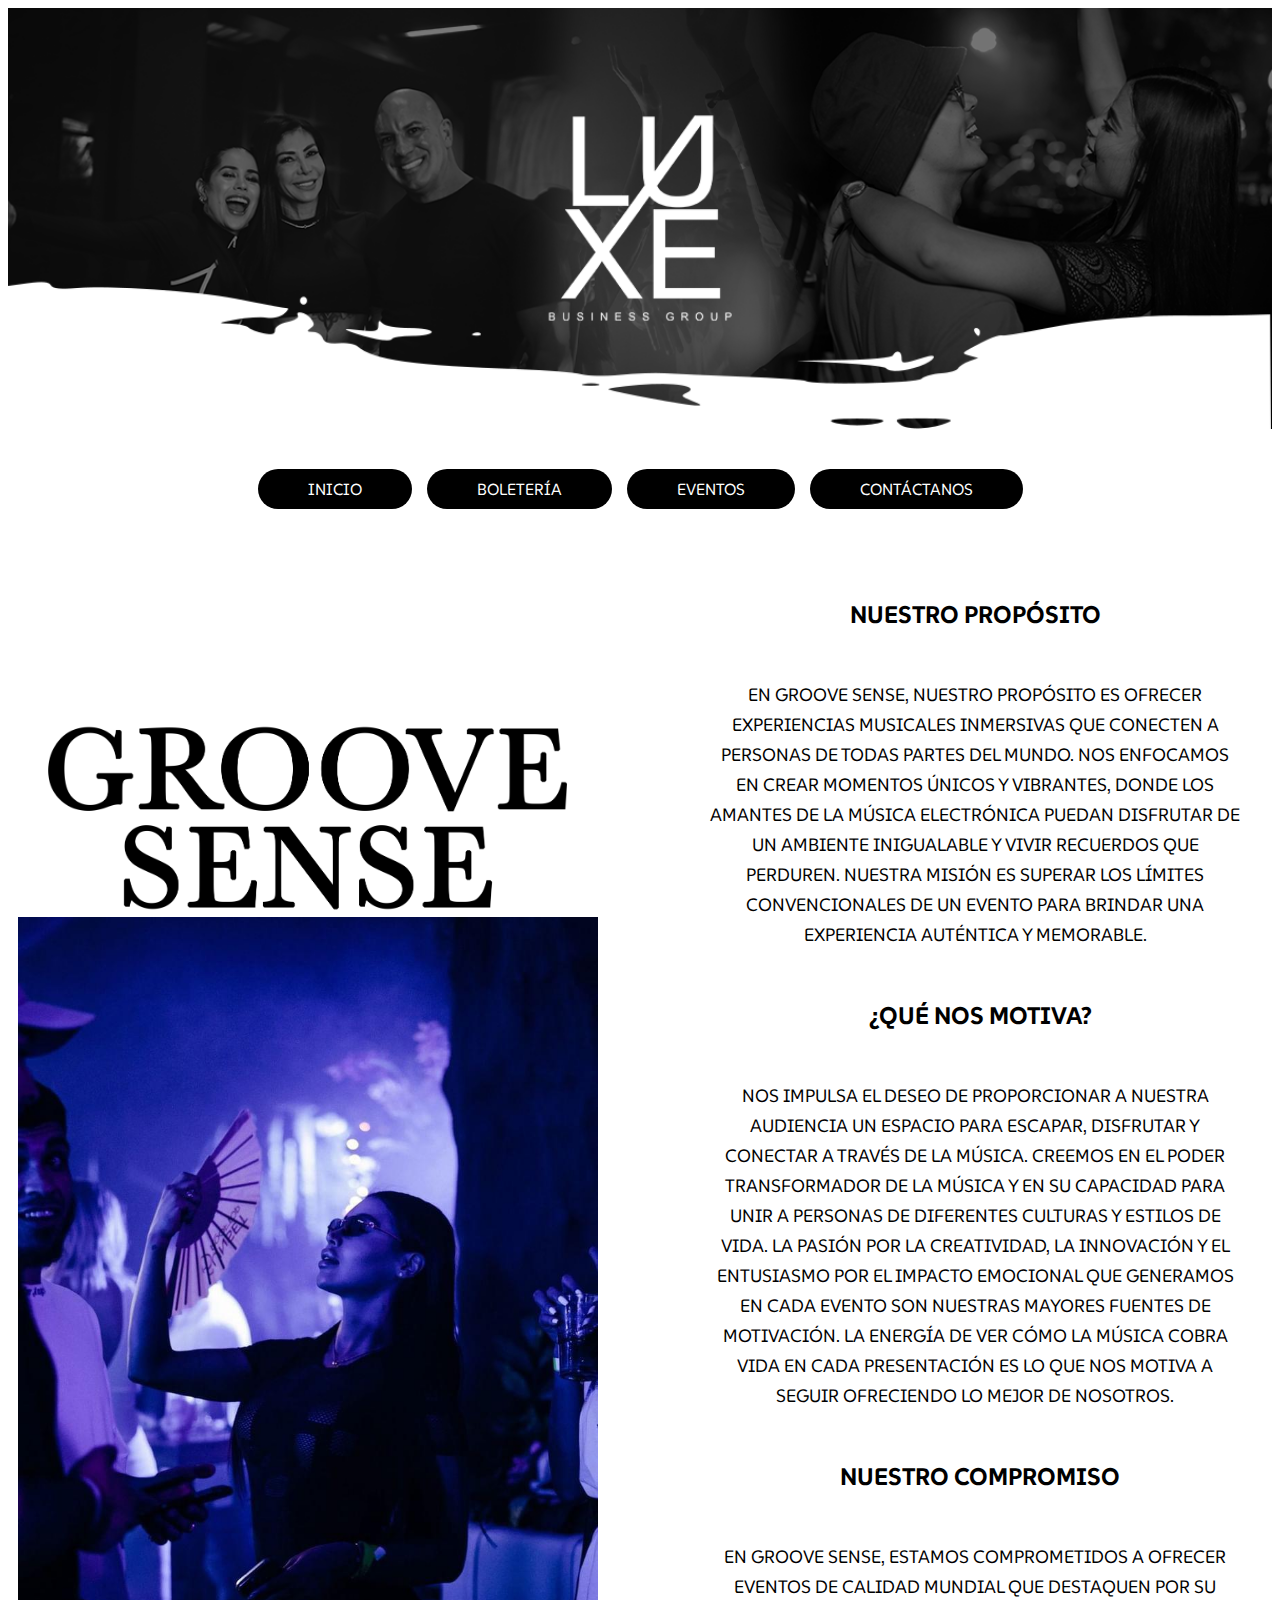
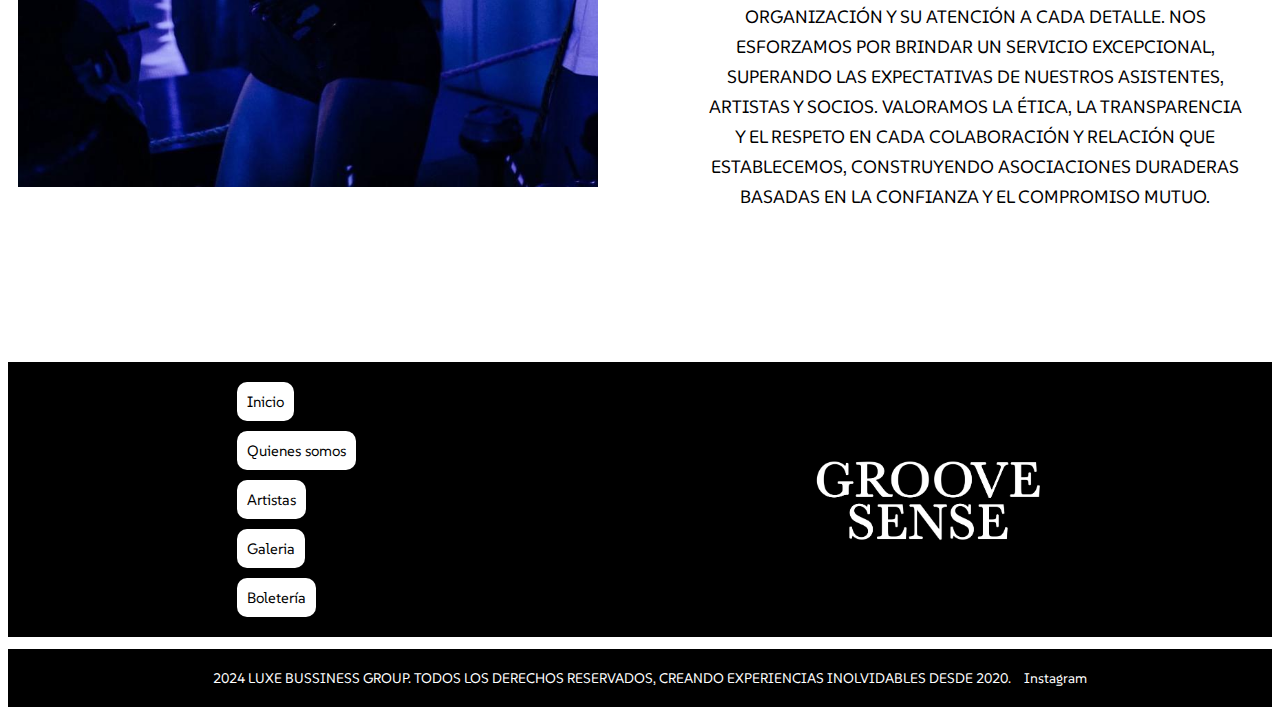
<file: quienes.html>
<!DOCTYPE html>
<html lang="es">

<head>
    <meta charset="UTF-8">
    <meta name="viewport" content="width=device-width, initial-scale=1.0">
    <meta http-equiv="X-UA-Compatible" content="IE=edge">
    <link rel="icon" type="image/png" href="../images/grooven.png"> <!-- ESTO ES PARA PONER ICONO EN LA PESTAÑA -->
    <link rel="stylesheet" href="../css/styles.css"> <!-- ESTO ES PARA ENLAZAR LA HOJA DE ESTILOS AL HTML -->
    <title>LUXE</title>
</head>

<body>
    <div class="poster">
        <img src="../images/header.png" alt="...">
    </div>

    <nav class="menu">
        <a href="index.html">INICIO</a>
        <a href="ventaEntradas.html">BOLETERÍA</a>        
        <a href="eventos.html">EVENTOS</a>        
        <a href="contacto.html">CONTÁCTANOS</a>
    </nav>

    <div class="segundo">
        <section>
            <div class="contenedorimg2">
                <img src="../images/grooven.png" alt="">
                <img src="../images/art11.jpg" alt="">
            </div>
    
            <div class="enc-evento">
    
                <h2>NUESTRO PROPÓSITO</h2>
                <p>
                    En Groove Sense, nuestro propósito es ofrecer experiencias musicales inmersivas que conecten a personas
                    de todas partes del mundo.
                    Nos enfocamos en crear momentos únicos y vibrantes, donde los amantes de la música electrónica puedan
                    disfrutar de un ambiente
                    inigualable y vivir recuerdos que perduren. Nuestra misión es superar los límites convencionales de un
                    evento para brindar una
                    experiencia auténtica y memorable.
                </p>
    
                <br><br>
    
                <h2>¿QUÉ NOS MOTIVA?</h2>
                <p>
                    Nos impulsa el deseo de proporcionar a nuestra audiencia un espacio para escapar, disfrutar y conectar a
                    través de la música.
                    Creemos en el poder transformador de la música y en su capacidad para unir a personas de diferentes
                    culturas y estilos de vida.
                    La pasión por la creatividad, la innovación y el entusiasmo por el impacto emocional que generamos en
                    cada evento son nuestras
                    mayores fuentes de motivación. La energía de ver cómo la música cobra vida en cada presentación es lo
                    que nos motiva a seguir
                    ofreciendo lo mejor de nosotros.
                </p>
    
                <br><br>
    
                <h2>NUESTRO COMPROMISO</h2>
                <p>
                    En Groove Sense, estamos comprometidos a ofrecer eventos de calidad mundial que destaquen por su
                    organización y su atención a cada
                    detalle. Nos esforzamos por brindar un servicio excepcional, superando las expectativas de nuestros
                    asistentes, artistas y socios.
                    Valoramos la ética, la transparencia y el respeto en cada colaboración y relación que establecemos,
                    construyendo asociaciones
                    duraderas basadas en la confianza y el compromiso mutuo.
                </p>
                </p>
            </div>
        </section>
    </div>

    <footer class="top">
        <img src="../images/groove.png" alt="" />
        <div class="links">
            <div class="info">
                <a href="index.html" class="one">Inicio</a>
                <a href="quienes.html" class="two">Quienes somos</a>
                <a href="artistas.html" class="two">Artistas</a>
                <a href="galeria.html" class="one">Galeria</a>
                <a href="ventaEntradas.html" class="one">Boletería</a>
            </div>
        </div>
    </footer>

    <footer class="bottom">
        <div class="legal">
            <span>2024 LUXE BUSSINESS GROUP. TODOS LOS DERECHOS RESERVADOS, CREANDO EXPERIENCIAS INOLVIDABLES DESDE
                2020. </span>
            <a href=""><span>Instagram</span></a>
        </div>
    </footer>

</body>

</html>
</file>
<file: css/styles.css>
@import url('https://fonts.googleapis.com/css2?family=SUSE:wght@100..800&display=swap');
@import url('https://fonts.googleapis.com/css2?family=PT+Serif:ital,wght@0,400;0,700;1,400;1,700&display=swap');



* {
    font-family: 'suse';
    box-sizing: border-box;            
}

/************ HEADER ***********/
.poster img {
    width: 100%;
    height: auto;
    display: block;
    margin: 0;
}


nav.menu {
    display: flex;
    justify-content: center;
    padding: 20px;
    align-items: center;
    flex-wrap: wrap;
    background-color: #fff;
    color: #fff;
    margin: 20px 20px;
    white-space: nowrap;
    gap: 15px;
}

nav.menu a {
    font-size: 16px;
    text-decoration: none;
    border-radius: 50px;    
    color: #ffffff;
    padding: 10px 50px;
    transition: 0.4s;
    display: inline-block;    
    background-color: #000;    
}

.menu a:hover, button:hover, .btn:hover, .entradas button:hover, .carta:hover img {
    cursor: pointer;
    transform: scale(1.1);
    letter-spacing: 2px;
}


/**************** HOME **************/
.primero {
    background-color: #000;
    padding: 20px 0;
    margin: 0 auto;
    width: 100%;
    text-align: center;
    margin-top: 20px;
}

.segundo {
    display: flex;
    justify-content: center; 
    align-items: center; 
    background-color: #ffffff;
    padding: 20px 0;
    margin: 0 auto;
    width: 100%;
    text-align: center;
    margin-top: 20px;
}

.tercero {
    background-color: #ffffff;
    padding: 20px 0;
    margin: 0 auto;
    width: 100%;    
    
    .enc-evento h1{
    font-size: 60px;       
    text-transform: uppercase;    
    }  

    .enc-evento{        
        width: 90%;         
        text-align: left;
        margin-top: 100px;        
    }    
    
    .text-white {
        color: white;
        text-shadow: 2px 2px 8px rgba(0, 0, 0, 10);
    }
    
    .text-black {
        color: black;
        text-shadow: 1px 1px 2px rgba(0, 0, 0, 10);
    }

    .contenedorimg{    
    width: 100%;
    height: auto;
    margin-right: 20px;
    display: block;
    }

    .centrartitulo {
    position: absolute;
    top: 3%;
    left: 48%; 
    transform: translate(-50%, -50%); 
    font-size: 40px;
    font-weight: bold;
    color: black; 
    text-transform: uppercase;
    white-space: nowrap; 
    z-index: 1; /* El título esté por encima de otros elementos */            
    }    
}    

.cuarto {
    background-color: #000000;
    padding: 20px 0;
    margin: 0 auto;
    width: 100%; 
    color: #F5F5F5;      
    
    .enc-evento h1{
    font-size: 60px;       
    text-transform: uppercase; 
    color: #F5F5F5;       
    }  

    .enc-evento{        
        width: 90%;         
        text-align: left;
        margin-top: 100px;        
    }            

    .contenedorimg{    
    width: 100%;
    height: auto;
    margin-right: 20px;
    display: block;
    }

    .list {
        margin: 0;
        text-align: left;        
    }

    .btn{
        background: #F5F5F4;
        color: #000;
    }

}

.section2 {
    display: flex;
    flex-direction: row-reverse;
    column-gap: 60px;
    width: 100%;
    align-items:center;
    position: relative;
}

section {
    display: flex;
    flex-direction: row;
    column-gap: 60px;
    width: 100%;
    align-items: center;

}

section div, .section2 div {
    margin-right: 10px;
}

.title {
    width: 20%;
    margin-bottom: 10px;
}


.event,
.event2 {
    width: 30%;
    height: auto;
    margin-left: 20px;
    margin-bottom: 20px;
}

.contenedorimg, .contenedorimg2 {
    position: relative;
    display: inline-block;
    width: 100%;
    min-width: 600px;
    padding: 10px;
}

.contenedorimg img, .contenedorimg2 img {
    display: block;
    width: 100%;
    height: auto;    
}

.text-over {
    position: absolute;
    top: 50%;
    left: 50%;
    transform: translate(-50%, -50%);
    color: white;
    text-align: center;        
    padding: 2px;
    border-radius: 5px;
}

.text-over h1 {
    margin: 0;
    font-size: 100px;
    font-family: "PT Serif";
    font-weight: 400;
    line-height: 80px;
}

.text-over p {
    margin: 0;    
    margin-top: 30px;    
    font-size: 30px;    
    font-weight: 400;       
}

.primero p {
    font-size: 18px;
    color: #fff;
    text-transform: uppercase;
    text-align: left;
    align-items: center;
} 

.segundo .enc-evento p, .tercero .enc-evento p {
    font-size: 18px;
    color: #000000;
    text-transform: uppercase;
    text-align: center;
    align-items: center;
    line-height: 30px;
    margin: 20px;
} 

.btn {
    width: auto;
    margin: 20px;
    text-align: center;
    background-color: rgb(0, 0, 0);
    color: rgb(255, 255, 255);
    padding: 15px ;
    text-decoration: none;
    border-radius: 25px;
    font-weight: bold;
    display: inline-block;
    font-size: 16px;
    overflow: hidden;
    transition: transform 0.3s, background-color 0.3s;
    cursor: pointer;
}


.primero .btn {
    margin-left: 600px;
    background-color: #F5F5F5;
    color: #000;
    text-align: center;
    padding:20px;
    margin: 0%;    
}

.publicidad {
    background-color: #ffffff;
    margin-top: 8px;
    display: flex;
    flex-direction: column;
    align-items: center;
}

.publicidad img {
    width: 70%;
}

.publicidad .btn {
    font-size: 20px;
    text-align: center;
    padding: 15px;
    background-color: #000;
    color: #ffffff;
}

/***********ESPACIO ARTISTAS***********/

.artistas {
    display: flex;
    flex-wrap: wrap;
    gap: 20px;
    justify-content: center;
    padding: 20px;
}

.carta {
    background-color: #000000;
    width: 300px;
    border-radius: 10px;
    overflow: hidden;
    box-shadow: 0 8px 16px rgba(0, 0, 0, 0.3);
    text-align: center;
    transition: transform 0.3s ease, box-shadow 0.3s ease;
    color: #fff;
    padding: 20px;
}

.carta:hover {
    transform: translateY(-10px);
    box-shadow: 0 12px 20px rgba(0, 0, 0, 0.5);
}

.carta img {
    width: 100%;
    height: 200px;
    object-fit: cover;
    transition: transform 0.3s ease;
}

.carta h3 {
    margin: 15px 0 10px;
    font-size: 20px;
    color: #ffffff;
}

.carta p {
    font-size: 16px;
    color: #ffffff;
    margin: 0;    
}

/*************FOOTER**************/
footer {
    background: rgba(0, 0, 0, 0.50);
    background-color: #000;
    display: flex;
    flex-wrap: wrap;
    gap: 10px;
    padding: 10px;
    justify-content: center;
    width: 100%;
    margin-top: 10px;
}

footer.top {
    display: flex;
    flex-direction: row-reverse;
    justify-content: space-around;
    padding: 10px;
    width: 100%;
    gap: 20px;
    border-bottom: 2px solid #fff;    
    align-items: center;
}

footer img {    
    width: 20%;
    height: auto;
    max-width: 100%;    
}

footer.top .links {
    display: flex;
    flex-wrap: wrap;
    flex-direction: row;    
    align-items: flex-start;
    justify-content: center;
}

.info {
    display: flex;
    flex-direction: column;
    margin: 10px;
    align-items: first baseline;    
    justify-content: left;  
    gap: 10px;     
}

.info a {
    font-size: 15px;
    color: black;    
    background-color: white;
    padding: 10px;
    border-radius: 10px;
}

footer.bottom {
    padding: 20px 0 ;
    justify-content: space-around;
    width: 100%;    
}

/*CONTÁCTANOS */
footer a {
    text-decoration: none;
    color: #fff;
}

footer h2 {
    margin: 0;
    margin-top: 20px;
    margin-bottom: 10px;
    font-size: 18px;
    font-weight: 400;
    color: #fff;
}

footer p {
    color: #fff;
    margin-top: 20px;
}

footer .legal {
    font-size: 14px;
    color: #fff;    
}

footer .legal > span {
    margin-right: 10px;
    margin-left: 20px;    
}

/*************QUIENES SOMOS************/
.somos {
    background-color: #000;
    padding-bottom: 100px;
}

.somos img {
    width: 20%;
    margin-top: 90px;
    margin-left: 20px;
    margin-bottom: 10px;
}

.somos p {
    margin-top: 100px;
    margin: left 0px;
    color: #fff;
}


/***********EVENTOS*****************/
/*Se creó unos estilos determinado para el artículo de eventos*/
.enc-evento {
    margin: 10px 10px 50px 10px;
    display: flex;
    flex-direction: row;
    flex-wrap: wrap;
    gap: 10px;
    justify-content: center;
    align-items: center;
}

.enc-evento img {
    width: 50%;
    height: max-content;
}

.enc-evento h1, .publicidad h1{
    font-size: 40px;
    color: #000000;
    text-transform: uppercase;
    text-align: center;
    align-items: center;
    line-height: 1;
}

.evento-info{
    display: flex;
    flex-direction: column;
    align-items: center;
    text-align: center;
    margin: 0;
}

/*Llega hasta acá*/

.cartas {
    margin: 10px 10px 50px 10px;
    display: flex;
    flex-wrap: wrap;
    gap: 20px;
    justify-content: center;
}

.cartas img {    
    width: 30%;
    height: 500px ;
    max-width: 250px;
    transition: transform 0.3s ease;    
    border-radius: 5px;
    object-fit: cover;

}

.cartas img:hover {
    transform: scale(1.1);
}


/***********GALERIA*****************/

.galeria {
    margin: 10px 10px 50px 10px;
    display: flex;
    flex-wrap: wrap;
    gap: 20px;
    justify-content: center;
}

.galeria img {
    width: 30%;
    max-width: 250px;
    transition: transform 0.2s ease;
    border-radius: 8px;
    cursor: pointer;
    clip-path: circle(50%);

}

.galeria img:hover {
    transform: scale(1.1);
    clip-path: none;
}

/************* CONTACTO ****************/
.primero h2, .entradas h1, .primero h1{
    font-size: px;
    color: #fff;
    text-transform: uppercase;
    text-align: center;
    align-items: center;
    line-height: 60px;
}

.colorful-form {
    max-width: 400px;
    margin: 20px auto;
    padding: 20px;
    background-color: #1c1c1c; 
    border-radius: 10px;
    font-family: "suse";
    color: #f5f5f5; 
    text-transform: uppercase;
    box-shadow: 0 8px 16px rgba(0, 0, 0, 0.3); 
}

.form-group {
    margin-bottom: 20px;
    padding: 10px;
}

.form-label {
    display: block;
    font-weight: bold;
    margin-bottom: 5px;
    color: #f0f0f0; 
    font-size: 18px;
    text-align: left;
}

.form-input {
    width: 100%;
    padding: 10px;
    border: none;
    background-color: #333; 
    color: #f0f0f0; 
    border-radius: 5px;
    font-size: 16px;
}

textarea.form-input {
    height: 100px;
}

.form-button {
    display: block;
    width: 100%;
    padding: 10px;
    font-size: 20px;
    background-color: #1fbfc2; 
    color: #fff; 
    border: none;
    border-radius: 10px;
    cursor: pointer;
    transition: background-color 0.3s ease;
}

.form-button:hover {
    letter-spacing: 3px;
    background-color: #0b6869; 
    box-shadow: rgb(0, 0, 0) 0px 7px 29px 0px; 
}


/**********LEER MAS***************/
.images {
    display: flex;
    flex-direction: column;
    flex-wrap: wrap;    
    gap: 20px;
}

.img-art {
    width: 90%;
    margin-left: 20px;
    margin-right: 0;
    float: left;
    cursor: pointer;
}

.img-art:hover {
    transform: scale(1.05);
    cursor: pointer;
}


/******** COMPRAR AQUÍ ******/
.entradas{
    background-color: #ffffff;
    margin-bottom: 80px;
    text-align: center;    
}

.entradas h1 {
    color: #000000;
    font-size: 2.5em;
    padding: 30px;    
}

.entradas .content {
    display: flex;
    justify-content: center;    
    align-items: center;
    gap: 30px; /* Espacio entre las cartas */       
    margin: auto;
}

.entradas .box {
    background-color: #000000;
    border-radius: 15px;
    box-shadow: 0 8px 16px rgba(255, 255, 255, 0.2);
    padding: 20px;    
    transition: transform 0.3s ease, box-shadow 0.3s ease;
    cursor: pointer;
    color: #f0f0f0;
    position: relative;
    width: 30%; 
    max-width: 350px; 
    height: auto;    
}

.entradas .box:hover {
    transform: scale(1.05);
    box-shadow: 0 12px 20px rgba(255, 255, 255, 0.4);
}

.entradas .box:nth-child(3) {
    width: 300px;
    padding: 30px;
    background: #044142;
    box-shadow: 0 10px 20px rgba(255, 255, 255, 0.4);
    transform: scale(1.1);
    margin-bottom: 100px;
}

.entradas .titleb {
    font-size: 1.8em;
    margin: 10px;
    color: #ffffff;    
    text-align: center;
}

.entradas .view {
    background-color: #111;
    padding: 20px;
    border-radius: 10px;
    margin-bottom: 15px;
}

.entradas .icon img {
    width: 80px;
    height: auto;
    filter: brightness(0) invert(1);
}

.entradas .cost {
    font-size: 2em;
    font-weight: bold;
    color: #1fbfc2;
}

.entradas .detail {
    font-size: 0.75em;
    color: #ffffff;
}

.entradas .description {
    font-size: 0.9em;
    line-height: 1.5;
    text-align: left;
}

.entradas li {
    margin: 10px 0;
    color: #ffffff;
    position: relative;
    padding-left: 20px;
    list-style: none;
}

.entradas li::before {
    content: "✓";
    position: absolute;
    left: 0;
    color: #1fbfc2;
    font-size: 1.1em;
}

.entradas .button {
    margin-top: 20px;
}

.entradas button {
    padding: 10px 20px;
    font-size: 1em;
    font-weight: bold;
    color: #fff;
    color: #000000;
    border: none;
    border-radius: 50px;
    cursor: pointer;
    transition: background 0.3s ease;
}

.entradas button:hover {
    background: #0b6869;
}


/* DISEÑO RESPONSIVE */
/************** MEDIA QUERIES *************/
/* Responsive */
@media (0px <=width <=980px) {

    /* HEADER */
    iframe {
        height: 250px;
        /* Ajusta la altura para pantallas pequeñas */
        width: 250px;
    }

    .poster img {
        min-width: 100%;
    }

    nav.menu {
        gap: 10px;
        margin:1px;
        margin-top: 20px;
        padding: 0%;
    }

    nav.menu a {
        font-size: 14px;
        padding: 10px;
    }

    /* HOME */
    .poster {
        width: 100%;
        height: 100%;
    }

    .title,
    .event,
    .event2 {
        width: 100%;
        max-width: 300px;
        height: 100%;
        flex-direction: column;
        margin: 0 auto;

    }

    .primero,
    .publicidad,
    .segundo {
        display: flex;
        flex-direction: column;
        align-items: center;
        margin-top: 20px;
        padding: 20px 0;
        width: 100%;
        text-align: center;
    }    

    .primero .title {
        width: 100%;
    }

    .primero .event,
    .primero p,
    .primero .btn,
    .segundo .btn,
    .publicidad .btn {
        text-align: left;
        margin: 10px;
        font-size: 16px;
        box-sizing: border-box;
    }

    section,
    .section2 {
        display: flex;
        flex-direction: column;
        align-items: center;
        margin: 10px;
        padding: 5px;
        width: 100%;        
    }

    section div {
        margin-right: auto;
    }

    p {
        font-size: 1em;
        margin: 10px 0;
        padding: 0 10px;
    }

    /* QUIENES SOMOS */
    .somos img {
        width: 100%;
        max-width: 80%;
        margin: 10px auto;
        display: block;
    }

    /* FOOTER */
    footer,
    footer.bottom {
        display: flex;
        flex-direction: column;
        align-items: center;
        margin-top: 10px;
        padding: 20px;
        width: 100%;
    }

    footer.top .links,
    .info{
        flex-direction: column;
        align-items: center;
        gap: 20px;
        text-align: left;
    }
    
    .info a,
    footer .legal,
    footer h2 {
        font-size: 14px;
    }

    footer img {
        width: auto;
        max-width: 40%;
        margin: 10px auto;
    }

    /* GALERIA Y EVENTOS */
    .cartas,
    .galeria, .images {
        flex-direction: row;
        align-items: center;
    }

    .cartas img,
    .galeria img{
        width: 45%;
        height: 200px ;
        object-fit: cover;        
    }
        
    .enc-evento {
        margin: 10px 10px 50px 10px;
        display: flex;
        flex-direction: row;
        flex-wrap: wrap;
        gap: 10px;
        justify-content: center;
    }

    .enc-evento img {
        width: 30%;
        height: auto;
    }

    .enc-evento h1 {
        font-size: 20px;
        color: #000000;
        text-transform: uppercase;
        text-align: center;
        align-items: center;
    }

    .evento-info {
        display: flex;
        flex-direction: column;
        align-items: center;
        text-align: center;
    }

    .evento-info img {
        width: 60%;
        max-width: 300px;
    }

    .cuenta-regresiva {
        max-width: 200px; 
        padding: 20px;
    }    

    /* LEER MAS */
    .images { 
        display: flex;       
        flex-wrap: wrap;
        align-items: center;
        gap: 20px;
        width: 100%;
        max-width: 300px;
        height: 100%;
        margin: 0 auto;
    }

    .img-art {        
        width: 100%;
        max-width: 80%;
        margin: 10px auto;
        display: block;        
    }

    .art p,
    .art2 p,
    .art3 p {
        font-size: 1em;
        padding: 10px;
        text-align: center;
    }

    .entradas .content {
        flex-direction: column;
        align-items: center;
        gap: 80px; /* Ajusta el espacio entre las cartas como prefieras */
    }

    .entradas .box{
        width: 80%; /* Ajusta el ancho según lo necesites, 80% centrará bien las cartas */
        max-width: 350px;
        margin-right: 10px;
    }

    .contenedorimg {
        position: relative;
        display: flex;
        margin: 0;
        min-width: 30%;
        justify-content: center;
    }

    .contenedorimg2 {        
        display: flex;
        flex-direction: column;
        margin: 0;
        min-width: 30%;
        justify-content: center;
    }

    .contenedorimg img {
        display: block;
        width: 80%;
        height: auto;
        margin:0 ;
    }

    .text-over h1 {
        font-size: 40px;
        line-height: 35px;
    }

    .text-over p {
        font-size: 1em;
        margin-top: 20px;
    }

    .tercero, .cuarto {
        .centrartitulo {            
            top: -3%;            
            left: 48%;
            line-height: 60px;
            white-space: normal;            
            text-align: center;            
        }

        .enc-evento{
            margin: 0;
        }
    } 
    
    .primero h1, .primero h2{
        color: #F5F5F5;
        line-height: 40px;
        margin: 0;
    }
     
}
</file>
